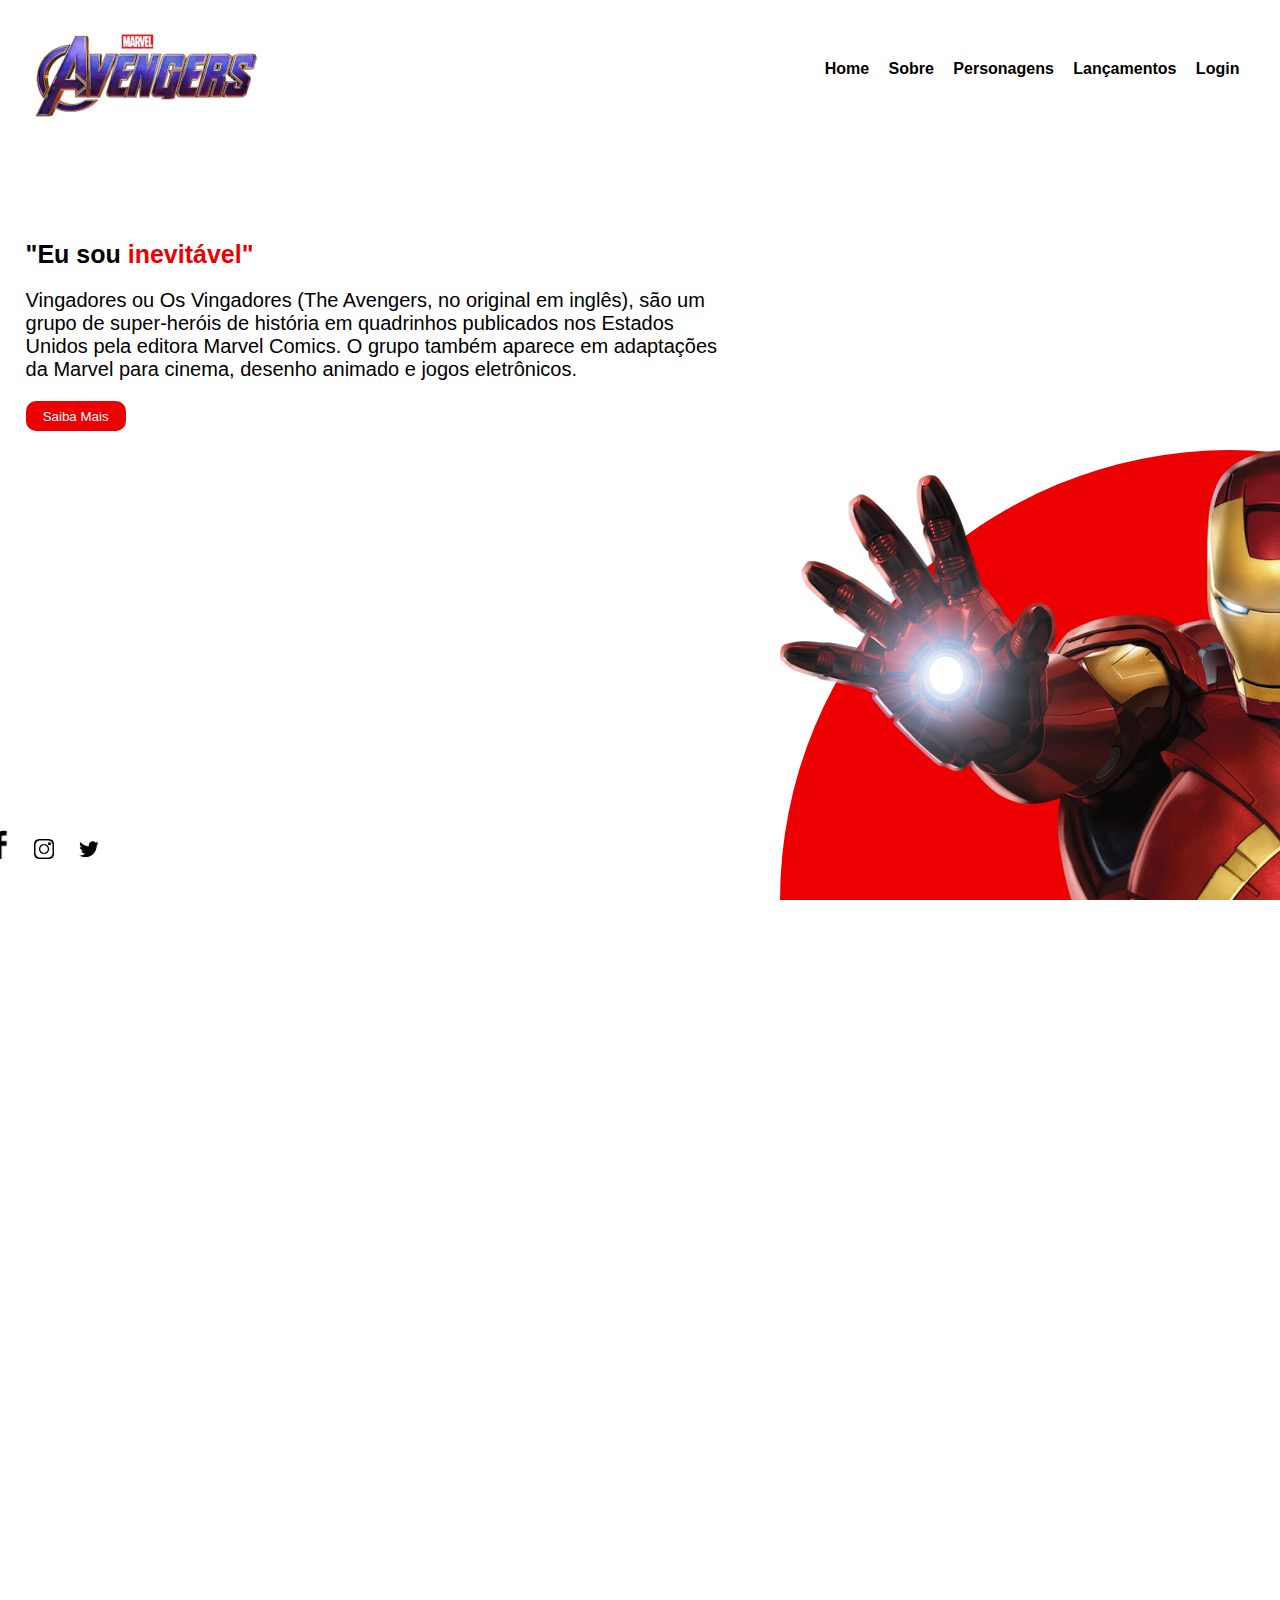
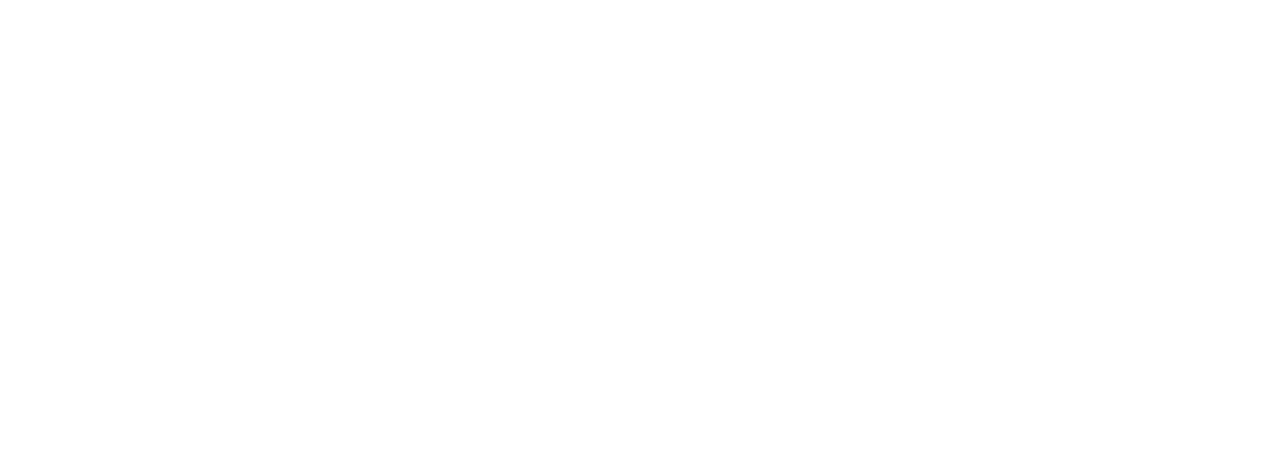
<file: index.html>
<!DOCTYPE html>
<html lang="en">
<head>
    <meta charset="UTF-8">
    <meta http-equiv="X-UA-Compatible" content="IE=edge">
    <meta name="viewport" content="width=device-width, initial-scale=1.0, maximum-scale=1.0">
    <title>Universo Marvel</title>
    <link rel="stylesheet" href="css/style.css">
</head>
<body>
    <header>
        <div class="center">
            <div class="logo"><img src="assets/logo.png" /></div><!--Logo-->
            <div class="menu">
                <a href="index.html">Home</a> 
                <a href="sobre.html">Sobre</a>
                <a href="perso.html">Personagens</a>
                <a href="novidades.html">Lançamentos</a>
                <a href="login.html">Login</a>
            </div><!--menu-->
        </div><!--center-->
    </header>
    <section class="sobre">
        <div class="extras">
            <img src="assets/homemdeferro_home.png" />
            <div class="social-media">
                <a href="https://pt-br.facebook.com/marvelstudios/" target="_blank"><img src="assets/facebook.png" /></a>
                <a href="https://www.instagram.com/marvelstudios/" target="_blank"><img src="assets/instagram.png" /></a>
                <a href="https://twitter.com/marvelstudios" target="_blank"><img src="assets/twitter.png" /></a>
            </div>
        </div><!--extras-->
        <div class="center">
            <div class="texto-sobre">
                <h1>"Eu sou <span style="color: #ec0001;">inevitável"</span></h1>
                <p>Vingadores ou Os Vingadores (The Avengers, no original em inglês), são um grupo de super-heróis de história em quadrinhos publicados nos Estados Unidos pela editora Marvel Comics. O grupo também aparece em adaptações da Marvel para cinema, desenho animado e jogos eletrônicos.</p>
                <a href="sobre.html"><button>Saiba Mais</button></a>
            </div>
        </div>
    </section>
</body>
</html>
</file>
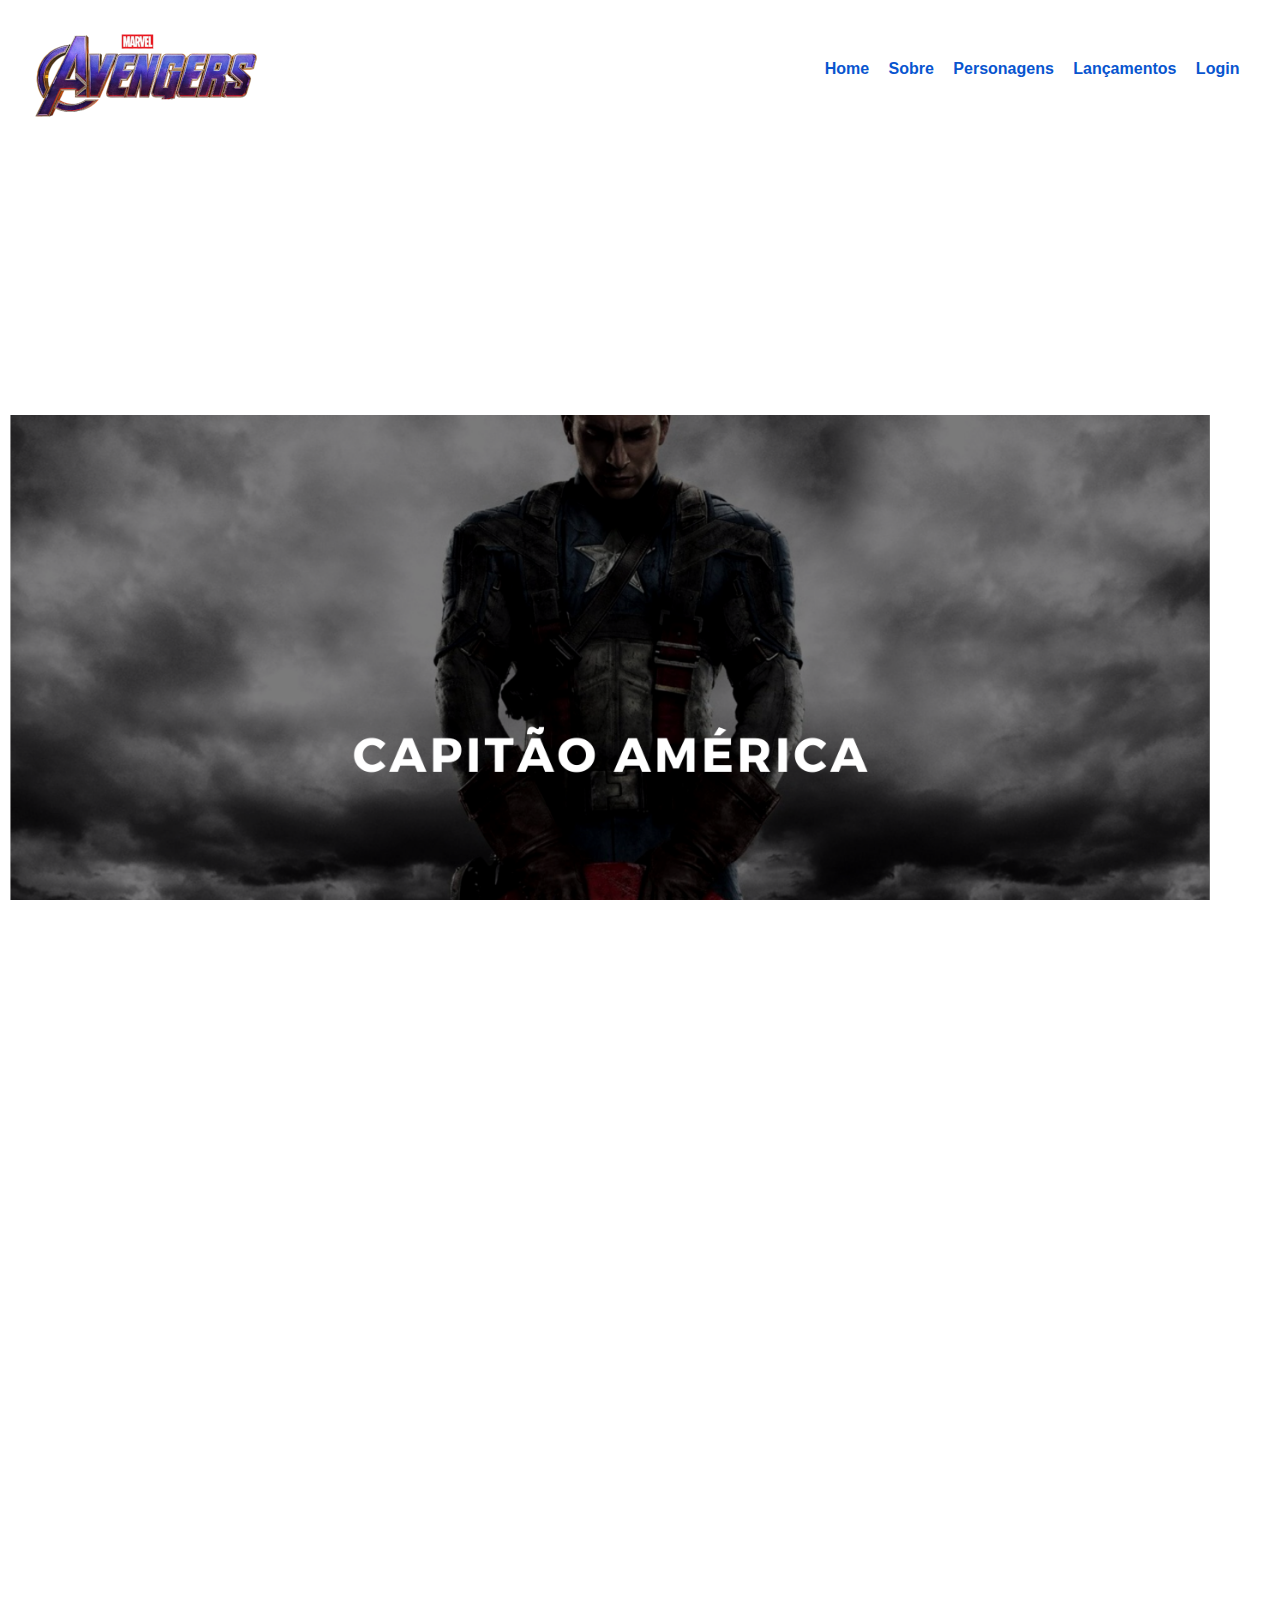
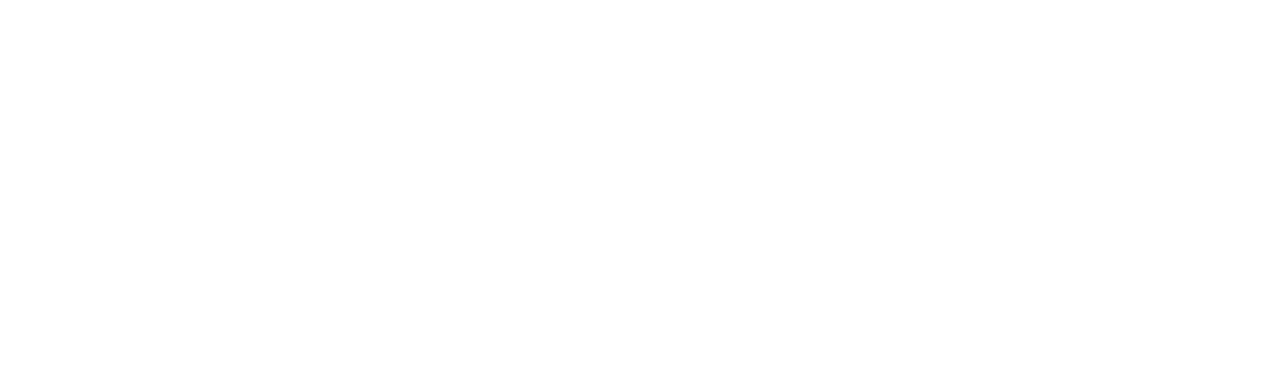
<file: cap.html>
<!DOCTYPE html>
<html lang="en">
<head>
    <meta charset="UTF-8">
    <meta http-equiv="X-UA-Compatible" content="IE=edge">
    <meta name="viewport" content="width=device-width, initial-scale=1.0">
    <title>Capitão América</title>
    <link rel="stylesheet" href="css/cap.css">
</head>
<body>
    <header>
        <div class="center">
            <div class="logo"><img src="assets/logo.png" /></div><!--Logo-->
            <div class="menu">
                <a href="index.html">Home</a> 
                <a href="sobre.html">Sobre</a>
                <a href="perso.html">Personagens</a>
                <a href="novidades.html">Lançamentos</a>   
                <a href="login.html">Login</a>
            </div><!--menu-->
        </div><!--center-->
    </header>
    <section class="sobre">
        <div class="extras">
            <div class="social-media">
                <a href="https://pt-br.facebook.com/marvelstudios/" target="_blank"><img src="assets/facebook.png" /></a>
                <a href="https://www.instagram.com/marvelstudios/" target="_blank"><img src="assets/instagram.png" /></a>
                <a href="https://twitter.com/marvelstudios" target="_blank"><img src="assets/twitter.png" /></a>
            </div>
            <img src="assets/steverogers.png" alt="" id="steverogers">
            <div class="steve">
                <h2>Nome Completo:</h2>
                <p>Steve Rogers</p>
                <br>
                <h2>Nome de Super-Herói:</h2>
                <p>Capitão América</p>
                <br>
                <h2>Origem em HQ:</h2>
                <p>É também um dos diversos super-heróis "recrutados" para combater os nazistas nos quadrinhos americanos nos anos 1940, Steve Rogers foi concebido pelo roteirista Joe Simon e pelo desenhista Jack Kirby. O "Sentinela das nossas costas" - o esboço do epíteto que ficaria depois ligado definitivamente ao personagem, Sentinela da Liberdade - já estreava na capa de Captain America Comics #1 dando um soco em Adolf Hitler. </p>
                <br>
                <h2>Origem nos Cinemas:</h2>
                <p>O Capitão América surgiu durante a Segunda Guerra Mundial, para combater nazistas, mas foi revivido na década de 60 e liderou os Vingadores. O Capitão América é a identidade heroica de Steve Rogers. Além disso, é considerado como o primeiro Vingador. </p>
                <br>
                <h2>Primeira Aparição em HQs:</h2>
                <p>Em 1941, sua primeira aparição do personagem ocorreu na revista em quadrinhos Captain American Comics #1, da Timely Comics. </p>
                <br>
                <h2>Primeira Aparição nos Cinemas:</h2>
                <p>Sua primeira aparição nos cinemas foi em seu próprio filme;"Capitão América: O Primeiro Vingador" em 2011.</p>
                <br>
                <h2>Data de Nascimento:</h2>
                <p>4 de julho de 1918. </p>
                <br>
                <h2>Idade:</h2>
                <p>97 anos. </p>
                <br>
                <h2>Estado Civil:</h2>
                <p>Solteiro.</p>
                <br>
                <h2>Dublador(a):</h2>
                <p>Duda Espinoza. </p>
            </div>
        </div><!--extras-->
    </section>
</body>
</html>
</file>
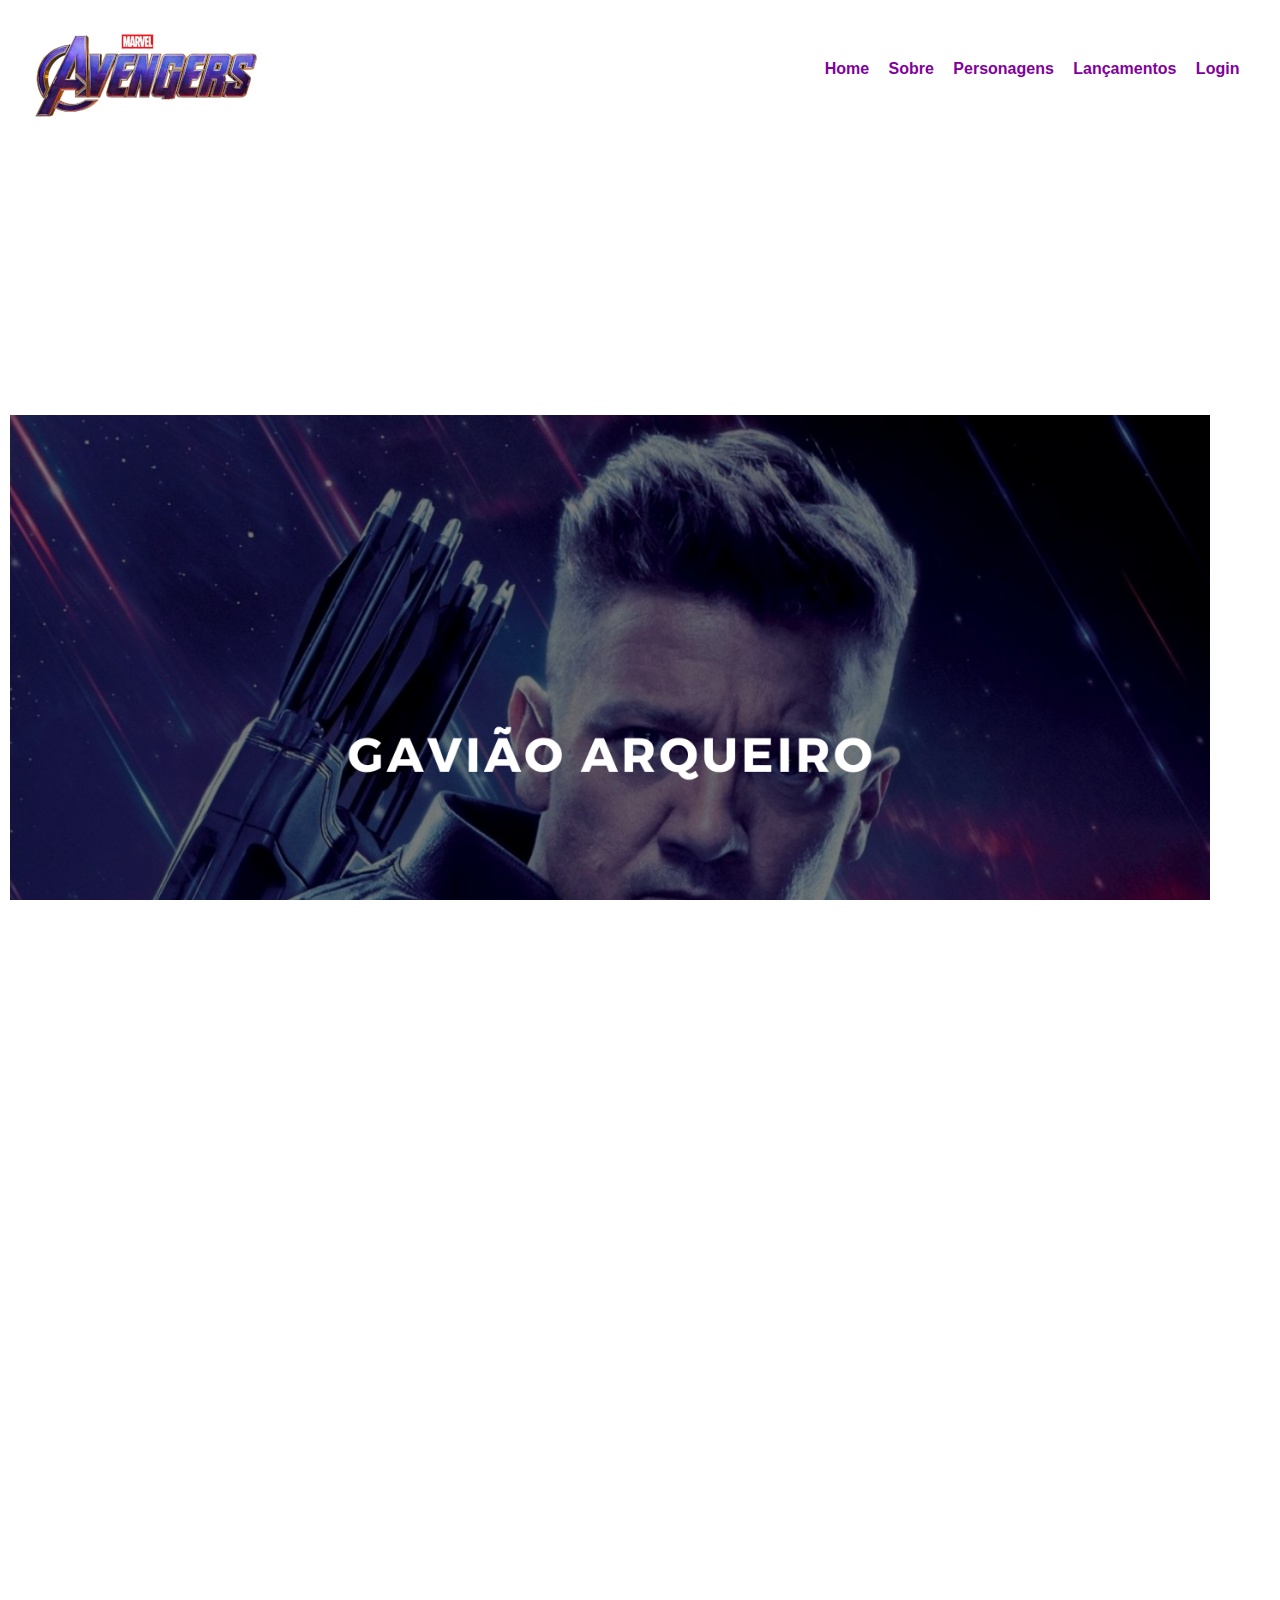
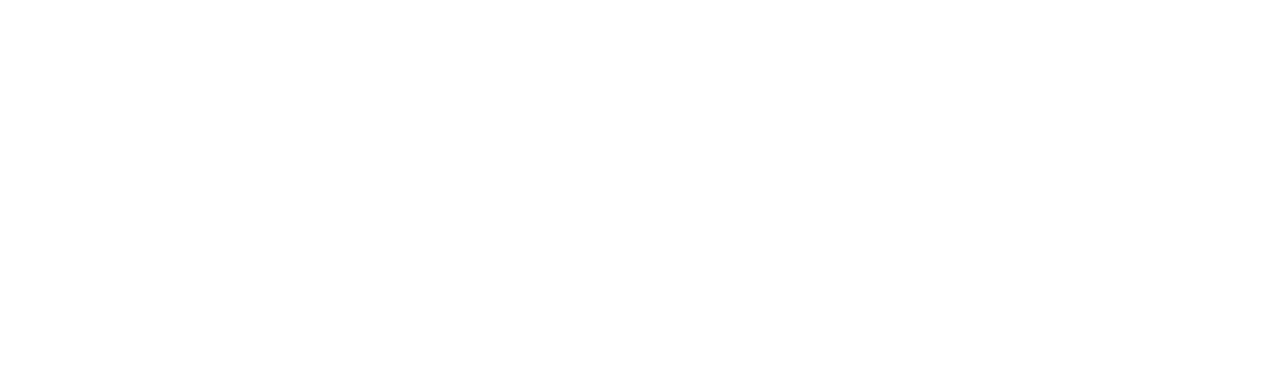
<file: gaviarq.html>
<!DOCTYPE html>
<html lang="en">
<head>
    <meta charset="UTF-8">
    <meta http-equiv="X-UA-Compatible" content="IE=edge">
    <meta name="viewport" content="width=], initial-scale=1.0">
    <title>Gavião Arqueiro</title>
    <link rel="stylesheet" href="css/gaviarq.css">
</head>
<body>
    <header>
        <div class="center">
            <div class="logo"><img src="assets/logo.png" /></div><!--Logo-->
            <div class="menu">
                <a href="index.html">Home</a> 
                <a href="sobre.html">Sobre</a>
                <a href="perso.html">Personagens</a>
                <a href="novidades.html">Lançamentos</a>   
                <a href="login.html">Login</a>
            </div><!--menu-->
        </div><!--center-->
    </header>
    <section class="sobre">
        <div class="extras">
            <div class="social-media">
                <a href="https://pt-br.facebook.com/marvelstudios/" target="_blank"><img src="assets/facebook.png" /></a>
                <a href="https://www.instagram.com/marvelstudios/" target="_blank"><img src="assets/instagram.png" /></a>
                <a href="https://twitter.com/marvelstudios" target="_blank"><img src="assets/twitter.png" /></a>
            </div>
            <img src="assets/clintbarton.png" alt="" id="clintbarton">
            <div class="clint">
                <h2>Nome Completo:</h2>
                <p> Clinton Francis Barton</p>
                <br>
                <h2>Nome de Super-Herói:</h2>
                <p>Gavião Arqueiro</p>
                <br>
                <h2>Origem em HQ:</h2>
                <p>Gavião Arqueiro surgiu como um vilão relutante em Tales of Suspense 57, de 1964, criado por Stan Lee e Don Heck. Aquela revista publicava as aventuras do Homem de Ferro e na edição em questão, a então vilã Viúva Negra manipula o Gavião Arqueiro para colocá-lo contra o “vingador dourado” e roubar planos de Tony Stark. </p>
                <br>
                <h2>Origem nos Cinemas:</h2>
                <p>Não se tem uma origem específica,mas pelo que parece ele era pra ser vilão também. </p>
                <br>
                <h2>Primeira Aparição em HQs:</h2>
                <p>O herói fez sua primeira aparição em Tales of Suspense #57 (Setembro de 1964) antes de se juntar aos Vingadores em Avengers #16 (Maio de 1965).</p>
                <br>
                <h2>Primeira Aparição nos Cinemas:</h2>
                <p>A primeira aparição de Renner como Barton foi uma pequena participação em Thor (2011). Retornando como um dos seis Vingadores principais em Os Vingadores (2012),[1] Vingadores: Era de Ultron (2015), Capitão América: Guerra Civil (2016) e Vingadores: Ultimato (2019).</p>
                <br>
                <h2>Data de Nascimento:</h2>
                <p>8 de março de 1981. </p>
                <br>
                <h2>Idade:</h2>
                <p>41 anos. </p>
                <br>
                <h2>Estado Civil:</h2>
                <p>Casado.</p>
                <br>
                <h2>Dublador(a):</h2>
                <p>Marcelo Garcia. </p>
            </div>
        </div><!--extras-->
    </section>
</body>
</html>
</file>
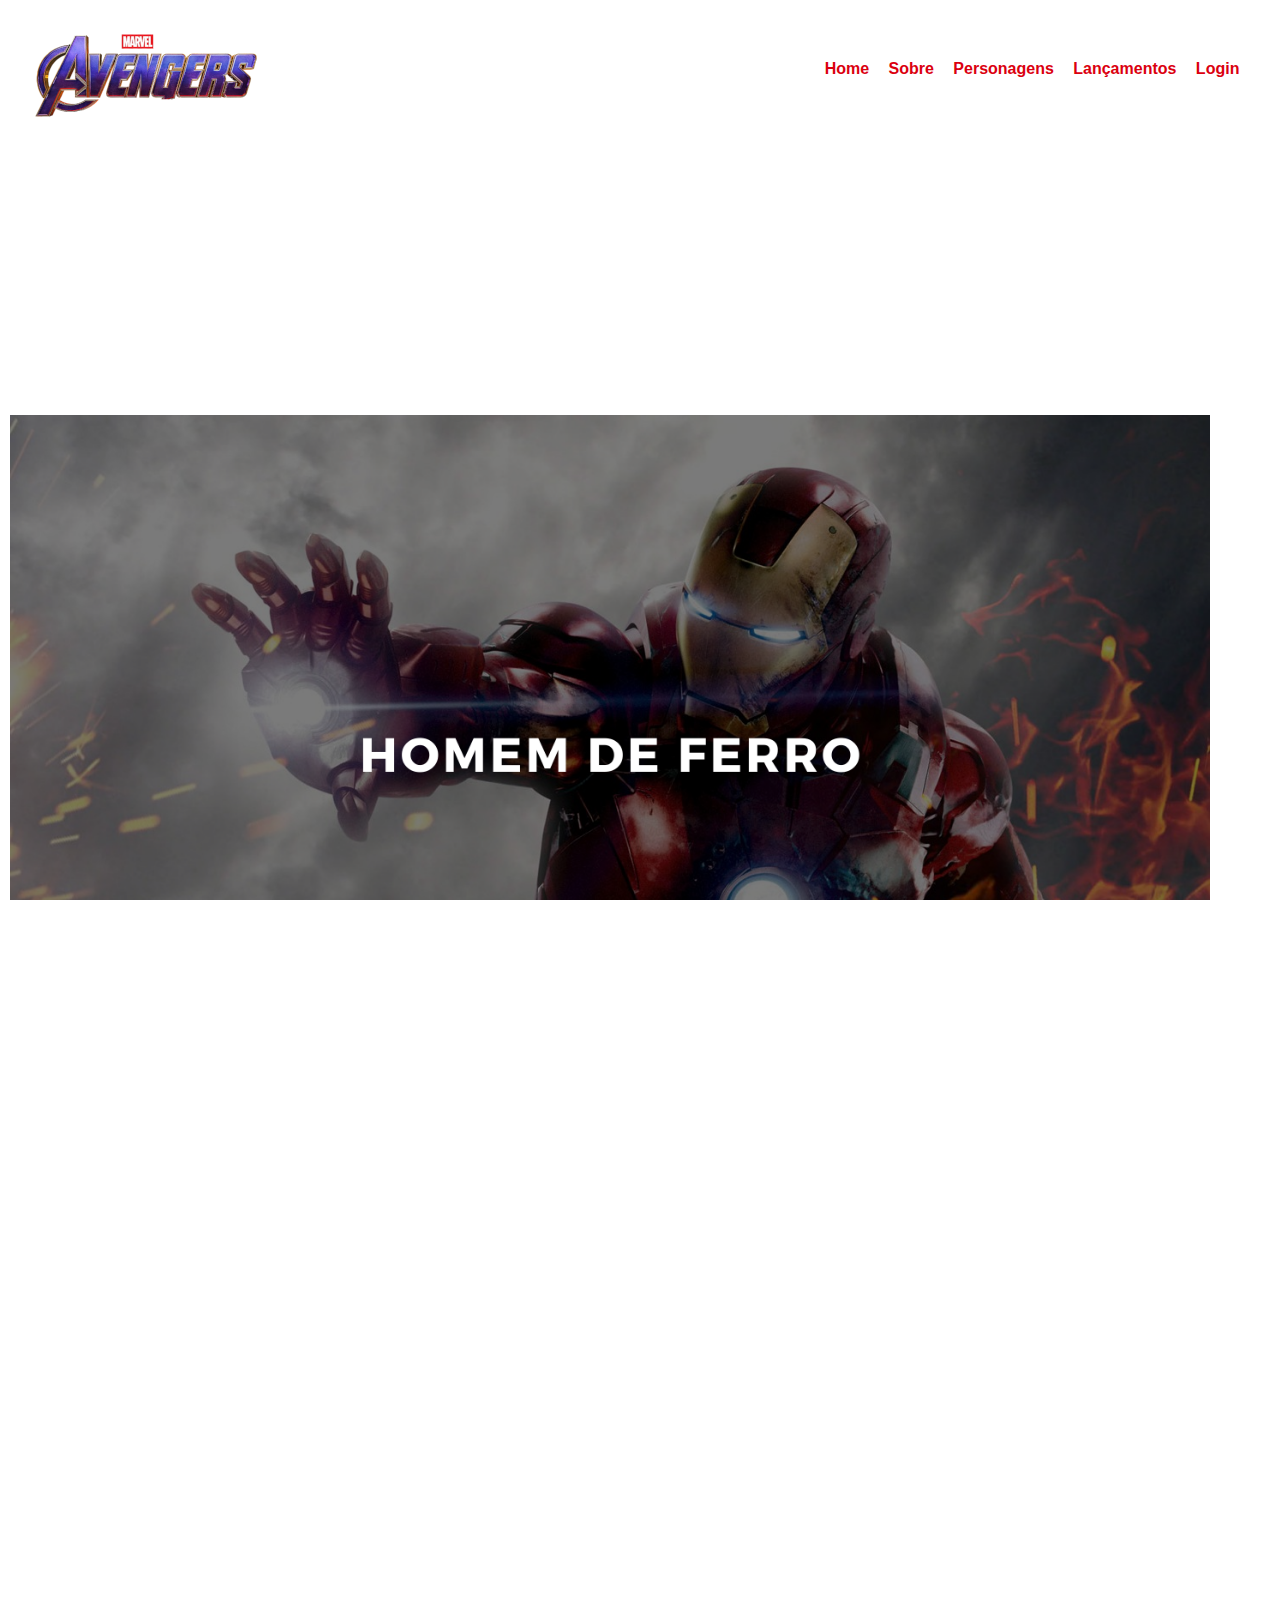
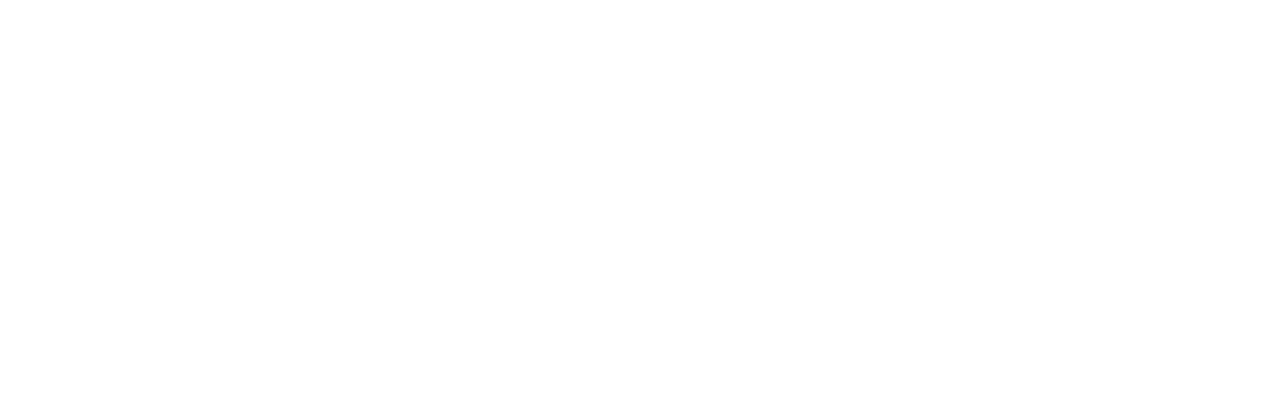
<file: homferr.html>
<!DOCTYPE html>
<html lang="en">
<head>
    <meta charset="UTF-8">
    <meta http-equiv="X-UA-Compatible" content="IE=edge">
    <meta name="viewport" content="width=device-width, initial-scale=1.0">
    <title>Homem de Ferro</title>
    <link rel="stylesheet" href="css/homferr.css">
</head>
<body>
    <header>
        <div class="center">
            <div class="logo"><img src="assets/logo.png" /></div><!--Logo-->
            <div class="menu">
                <a href="index.html">Home</a> 
                <a href="sobre.html">Sobre</a>
                <a href="perso.html">Personagens</a>
                <a href="novidades.html">Lançamentos</a>   
                <a href="login.html">Login</a>
            </div><!--menu-->
        </div><!--center-->
    </header>
    <section class="sobre">
        <div class="extras">
            <div class="social-media">
                <a href="https://pt-br.facebook.com/marvelstudios/" target="_blank"><img src="assets/facebook.png" /></a>
                <a href="https://www.instagram.com/marvelstudios/" target="_blank"><img src="assets/instagram.png" /></a>
                <a href="https://twitter.com/marvelstudios" target="_blank"><img src="assets/twitter.png" /></a>
            </div>
            <img src="assets/tonystark.png" alt="" id="tonystark">
            <div class="tony">
                <h2>Nome Completo:</h2>
                <p>Tony Stark</p>
                <br>
                <h2>Nome de Super-Herói:</h2>
                <p>Homem de Ferro</p>
                <br>
                <h2>Origem em HQ:</h2>
                <p>Foi criado em 1963 pelo escritor Stan Lee, que aceitou o desafio de fazer um personagem ser odiado e depois amado pelo público, criando um dos super-heróis mais marcantes de todos os tempos, sendo um herói completamente fora do comum para a época. Gênio, bilionário, mulherengo e playboy, Tony Stark foi inspirado em um milionário americano da vida real, Howard Hughes. </p>
                <br>
                <h2>Origem nos Cinemas:</h2>
                <p>Iron Man estreou em Sydney em 14 de abril de 2008, e foi lançado nos cinemas em 2 de maio de 2008. O filme foi um sucesso comercial e de crítica, arrecadando mais de 585 milhões de dólares e recebendo aclamação da crítica.Na versão original, durante a guerra do Vietnã, o inventor e empresário Tony Stark foi vítima de uma explosão de granada. Stark sobreviveu à explosão mas estilhaços do explosivo se alojaram próximo ao seu coração, ameaçando sua vida. Ele foi capturado e levado até o líder Wong Chu. </p>
                <br>
                <h2>Primeira Aparição em HQs:</h2>
                <p>Foi em uma revista chamada:"Tales of Suspense" número 39 em março de 1963. </p>
                <br>
                <h2>Primeira Aparição nos Cinemas:</h2>
                <p>Foi em seu próprio filme no dia 30 de abril de 2008.</p>
                <br>
                <h2>Data de Nascimento:</h2>
                <p>29 de maio de 1970. </p>
                <br>
                <h2>Idade:</h2>
                <p>53 anos (morto). </p>
                <br>
                <h2>Estado Civil:</h2>
                <p>Casado até 2019 (ano de sua morte).</p>
                <br>
                <h2>Dublador(a):</h2>
                <p>Marco Ribeiro. </p>
            </div>
        </div><!--extras-->
    </section>
</body>
</html>
</file>
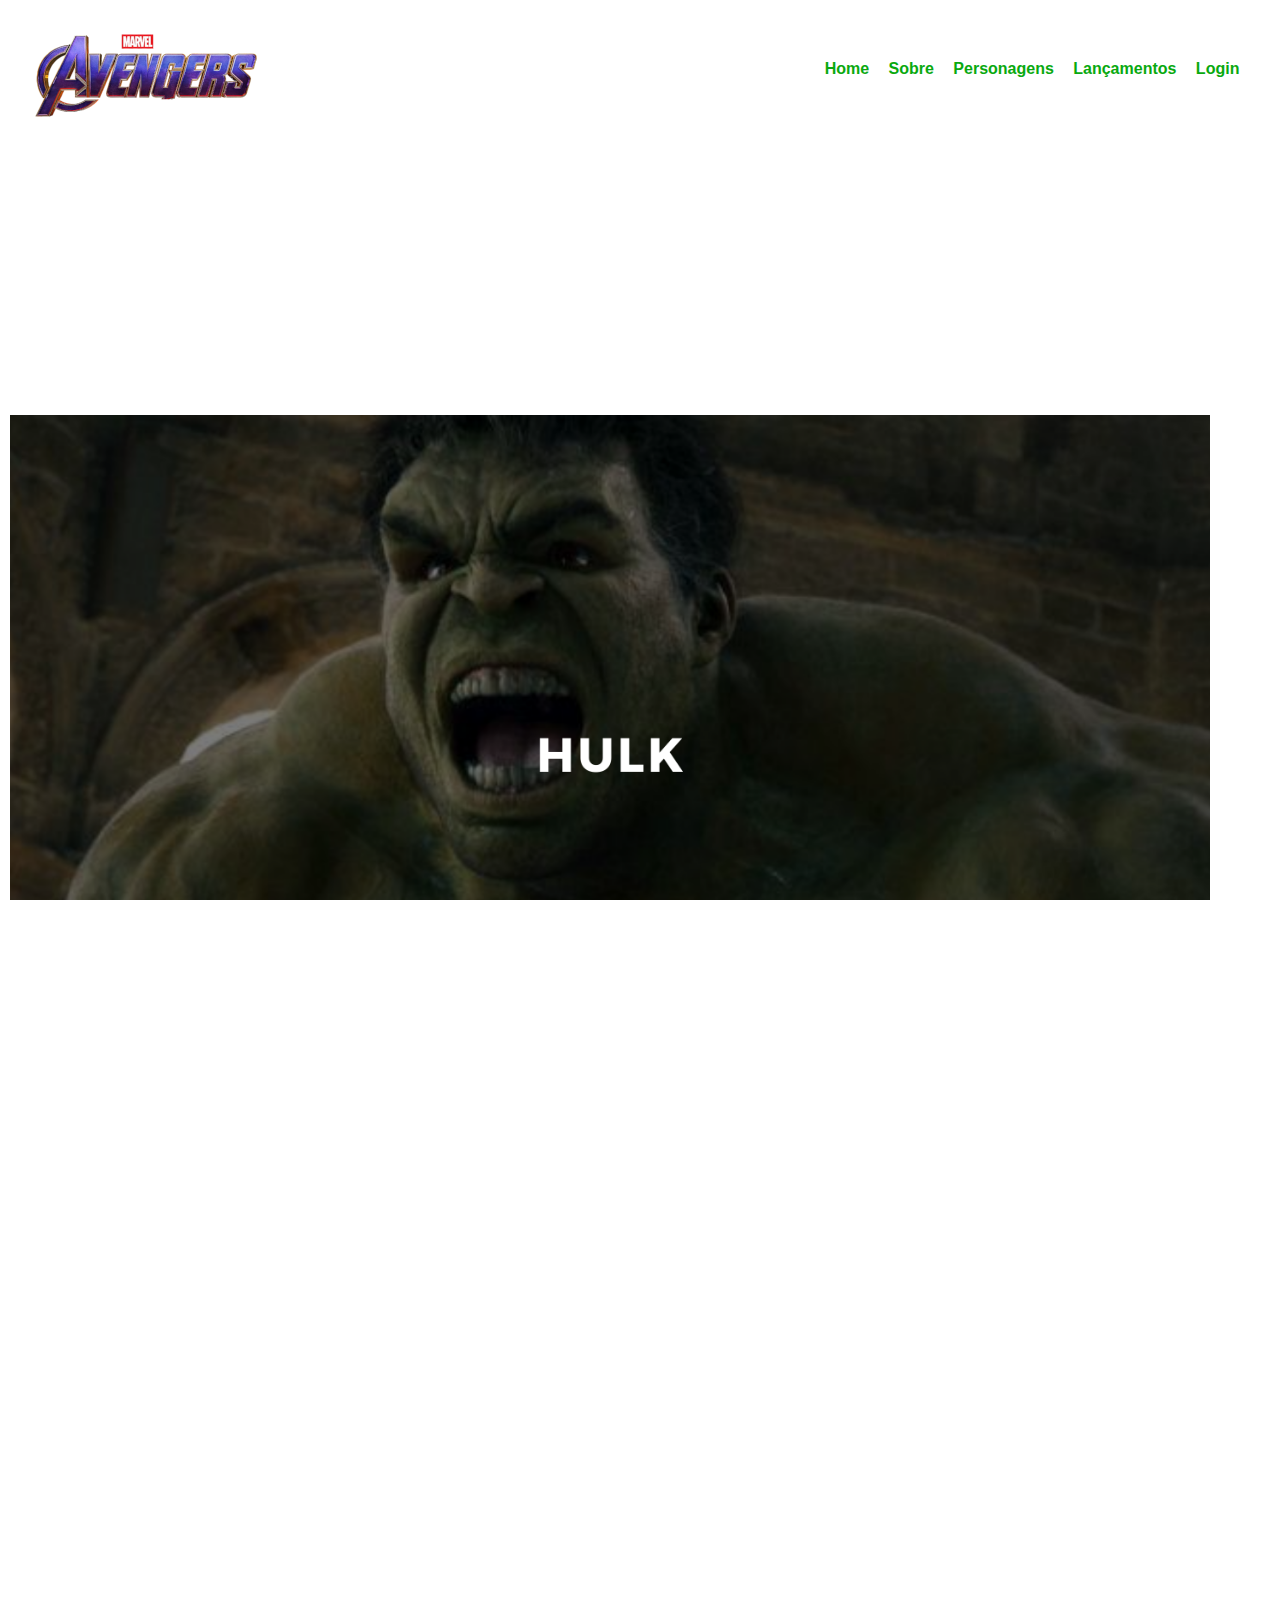
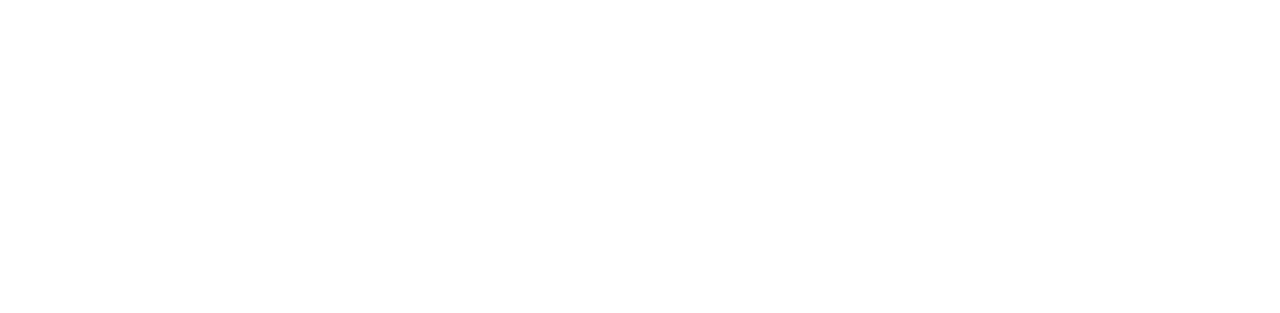
<file: hulk.html>
<!DOCTYPE html>
<html lang="en">
<head>
    <meta charset="UTF-8">
    <meta http-equiv="X-UA-Compatible" content="IE=edge">
    <meta name="viewport" content="width=device-width, initial-scale=1.0">
    <title>Hulk</title>
    <link rel="stylesheet" href="css/hulk.css">
</head>
<body>
    <header>
        <div class="center">
            <div class="logo"><img src="assets/logo.png" /></div><!--Logo-->
            <div class="menu">
                <a href="index.html">Home</a> 
                <a href="sobre.html">Sobre</a>
                <a href="perso.html">Personagens</a>
                <a href="novidades.html">Lançamentos</a>   
                <a href="login.html">Login</a>
            </div><!--menu-->
        </div><!--center-->
    </header>
    <section class="sobre">
        <div class="extras">
            <div class="social-media">
                <a href="https://pt-br.facebook.com/marvelstudios/" target="_blank"><img src="assets/facebook.png" /></a>
                <a href="https://www.instagram.com/marvelstudios/" target="_blank"><img src="assets/instagram.png" /></a>
                <a href="https://twitter.com/marvelstudios" target="_blank"><img src="assets/twitter.png" /></a>
            </div>
            <img src="assets/brucebanner.png" alt="" id="brucebanner">
            <div class="bruce">
                <h2>Nome Completo:</h2>
                <p>Bruce Banner</p>
                <br>
                <h2>Nome de Super-Herói:</h2>
                <p>Hulk</p>
                <br>
                <h2>Origem:</h2>
                <p>Com o nome originalmente de Robert Banner era um cientista que trabalhava para o exército americano no desenvolvimento de uma nova arma, a Bomba Gama, um artefato que faria a bomba atômica parecer um desenho de criança. 
                    Quando o artefato estava para ser testado, Banner percebeu que uma criança havia invadido a área onde iria acontecer o experimento, o cientista pediu para a contagem regressiva ser parada antes que acontecesse a detonação para retirar a criança, seu pedido não foi atendido e apesar que conseguiu salvar a criança, Banner havia sofrido o impacto da explosão, ele não havia morrido, entretanto, havia se transformado em um monstro cinza, que destruiu tudo em seu caminho. Quando o sol raiou o monstro cinza havia desaparecido, voltando a ser o cientista.  </p>
                <br>
                <h2>Primeira Aparição em HQs:</h2>
                <p>Hulk teve sua primeira aparição com na revista The Incredible Hulk(em português O Incrivel Hulk ) n°1 em 1962. </p>
                <br>
                <h2>Primeira Aparição nos Cinemas:</h2>
                <p>Hulk teve sua primeira aparição no filme The Incredible Hulk Returns(em português A Volta do Incrível Hulk) em 1988.</p>
                <br>
                <h2>Data de Nascimento:</h2>
                <p>18 de Dezembro de 1969. </p>
                <br>
                <h2>Idade:</h2>
                <p>60 anos. </p>
                <br>
                <h2>Estado Civil:</h2>
                <p>Viúvo</p>
                <br>
                <h2>Dublador(a):</h2>
                <p>Alexandre Moreno. </p>
            </div>
        </div><!--extras-->
    </section>
</body>
</html>
</file>
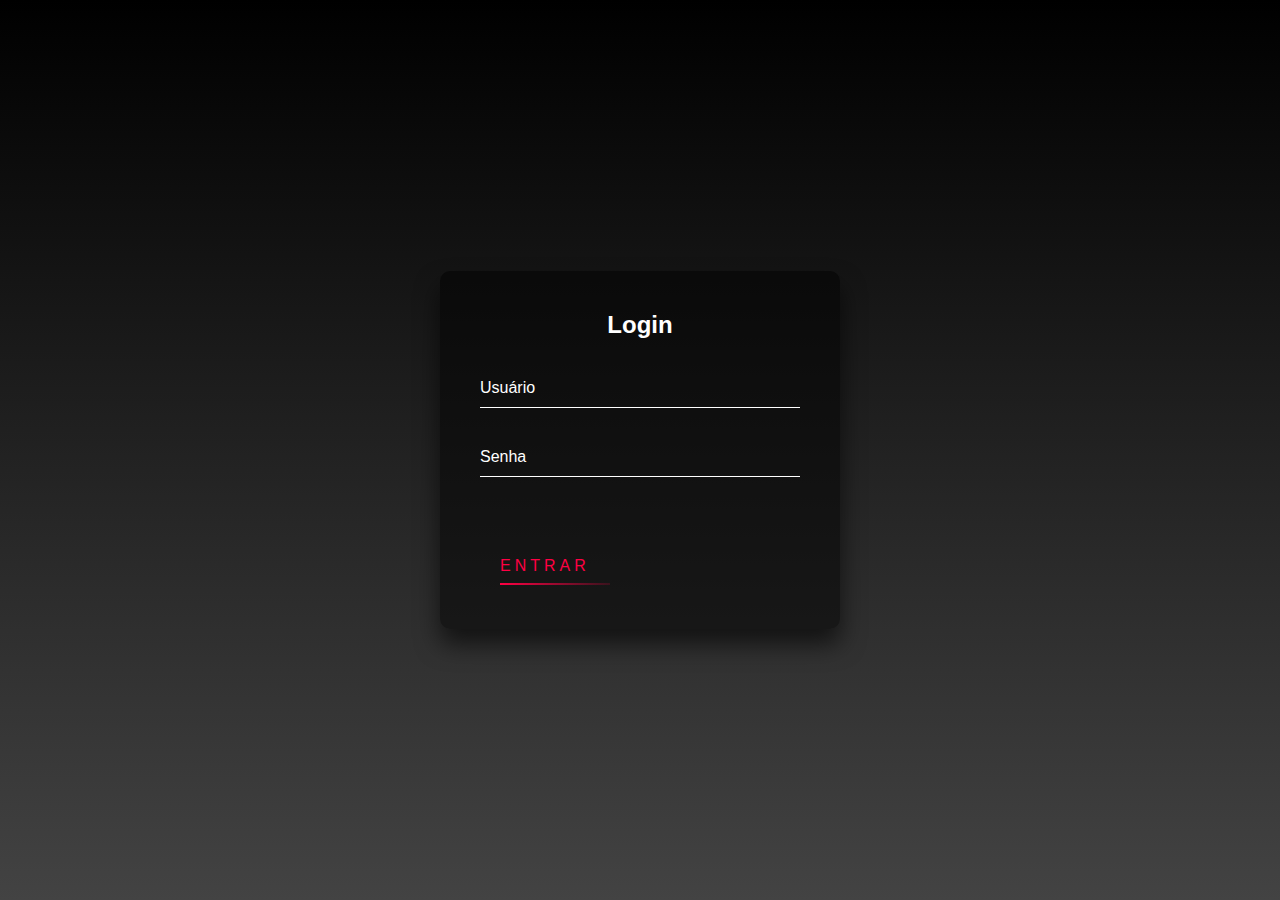
<file: login.html>
<!DOCTYPE html>
<html lang="en">
<head>
    <meta charset="UTF-8">
    <meta http-equiv="X-UA-Compatible" content="IE=edge">
    <meta name="viewport" content="width=div, initial-scale=1.0">
    <title>Tela de Login</title>
    <link rel="stylesheet" href="css/estilo.css">
</head>
<body>
    <div class="login-box">
        <h2>Login</h2>
        <form>
            <div class="user-box">
                <input type="text" name="" required="">
                <label>Usuário</label>
            </div>

            <div class="user-box">
                <input type="password" name="" required="">
                <label>Senha</label>
            </div>

            <a href="#">
                <span></span>
                <span></span>
                <span></span>
                <span></span>
                ENTRAR
            </a>
        </form>
    </div>
</body>
</html>
</file>
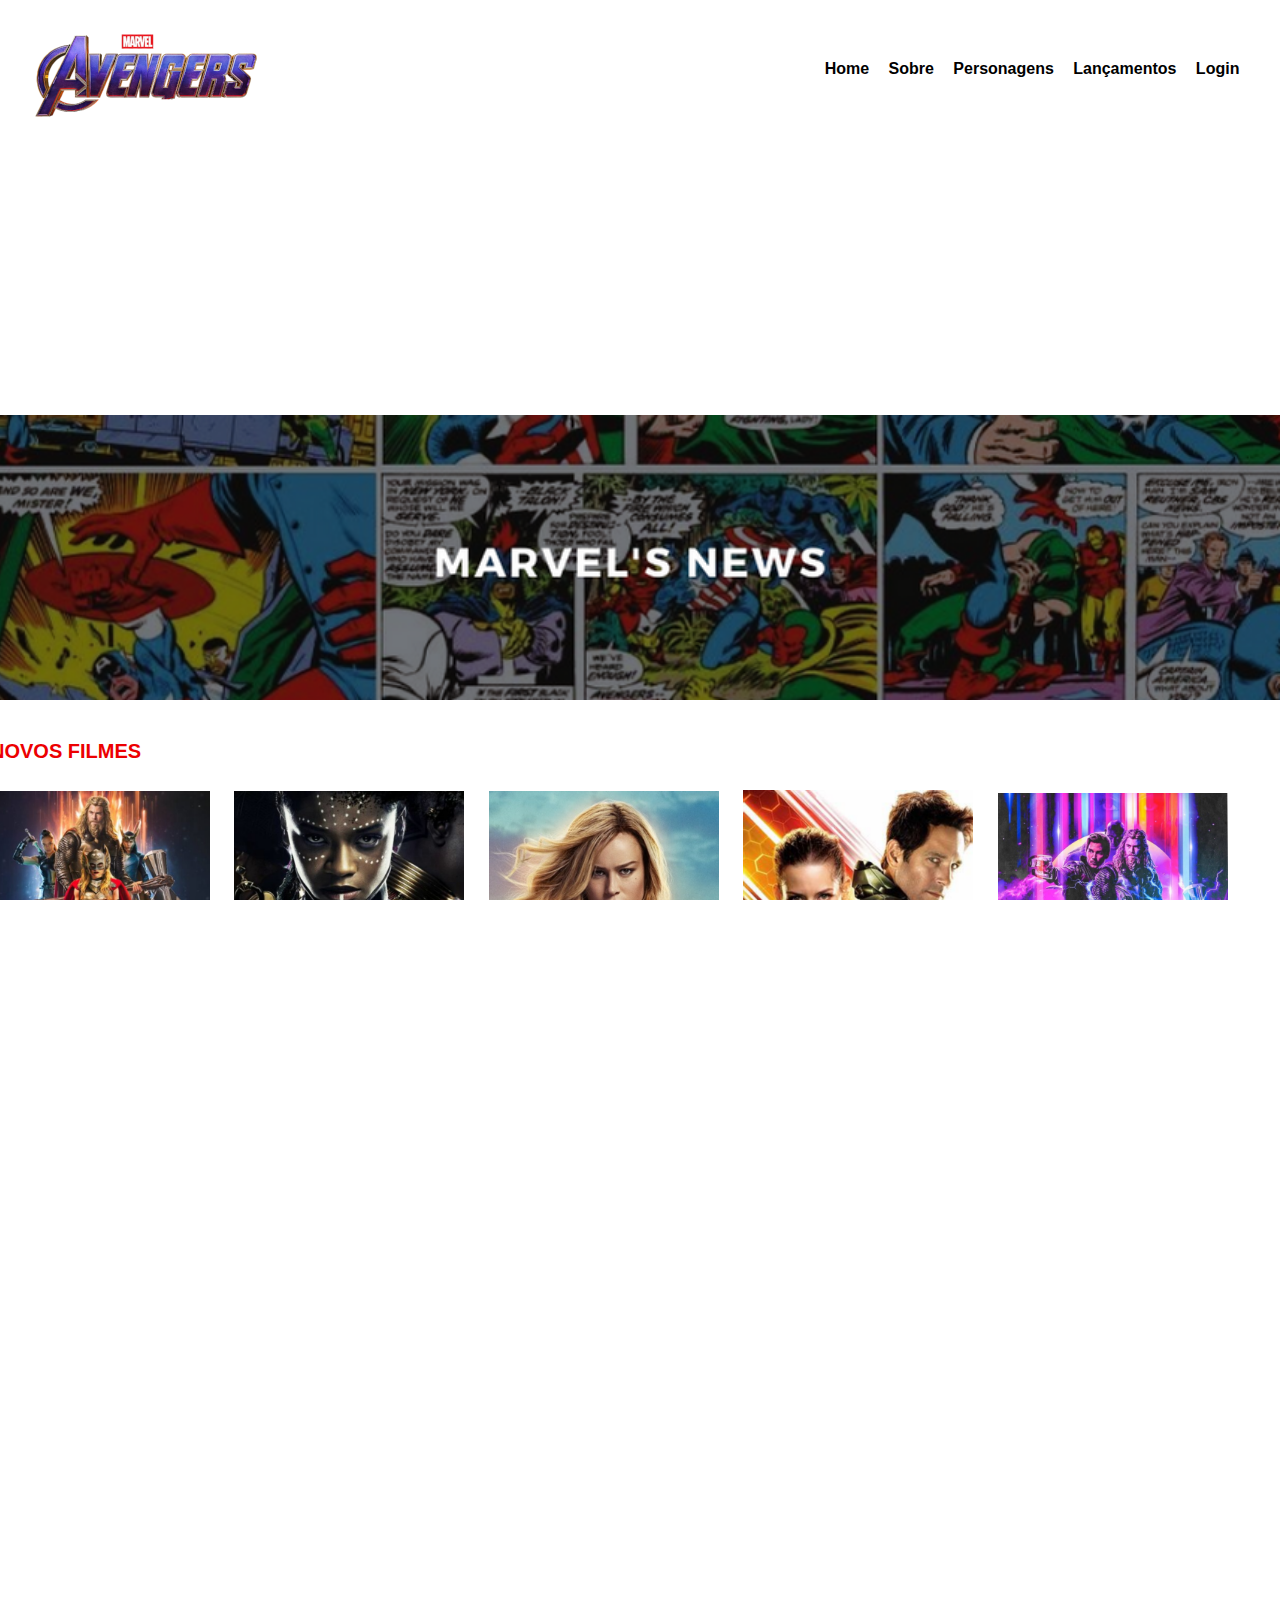
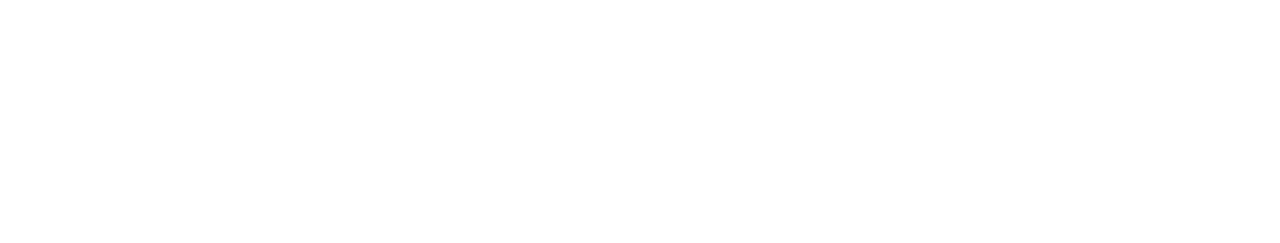
<file: novidades.html>
<!DOCTYPE html>
<html lang="en">
<head>
    <meta charset="UTF-8">
    <meta http-equiv="X-UA-Compatible" content="IE=edge">
    <meta name="viewport" content="width=device-width, initial-scale=1.0">
    <title>Lançamentos</title>
    <link rel="stylesheet" href="css/novid.css">
</head>
<body>
    <header>
        <div class="center">
            <div class="logo"><img src="assets/logo.png" /></div><!--Logo-->
            <div class="menu">
                <a href="index.html">Home</a> 
                <a href="sobre.html">Sobre</a>
                <a href="perso.html">Personagens</a>
                <a href="novidades.html">Lançamentos</a>   
                <a href="login.html">Login</a>
            </div><!--menu-->
        </div><!--center-->
    </header>
    <section class="sobre">
        <div class="extras">
            <div class="social-media">
                <a href="https://pt-br.facebook.com/marvelstudios/" target="_blank"><img src="assets/facebook.png" /></a>
                <a href="https://www.instagram.com/marvelstudios/" target="_blank"><img src="assets/instagram.png" /></a>
                <a href="https://twitter.com/marvelstudios" target="_blank"><img src="assets/twitter.png" /></a>
            </div>
                <img src="assets/marvel_news.png" alt="" id="novidades_pic">
            <div class="novidades">
                <h1>NOVOS FILMES</h1>
            </div>
            <div class="filmes">
                <a href="https://www.omelete.com.br/marvel-cinema/calendario-marvel-studios-2022-2023#126" target="_blank"><img src="assets/film_1.png" alt="" id="fil1"></a>
                <a href="https://www.omelete.com.br/marvel-cinema/calendario-marvel-studios-2022-2023#137" target="_blank"><img src="assets/film_2.png" alt="" id="fil2"></a>
                <a href="https://www.omelete.com.br/marvel-cinema/calendario-marvel-studios-2022-2023#149" target="_blank"><img src="assets/film_3.png" alt="" id="fil3"></a>
                <a href="https://www.omelete.com.br/marvel-cinema/calendario-marvel-studios-2022-2023#160" target="_blank"><img src="assets/film_4.png" alt="" id="fil4"></a>
                <a href="https://www.omelete.com.br/marvel-cinema/calendario-marvel-studios-2022-2023#191" target="_blank"><img src="assets/film_5.png" alt="" id="fil5"></a>
            </div>
            <div class="series_titulo">
                <h1>NOVAS SÉRIES</h1>
            </div>
            <div class="series">
                <a href="https://www.omelete.com.br/marvel-cinema/calendario-marvel-studios-2022-2023#35" target="_blank"><img src="assets/serie_1.png" alt="" id="ser1"></a>
                <a href="https://www.omelete.com.br/marvel-cinema/calendario-marvel-studios-2022-2023#143" target="_blank"><img src="assets/serie_2.png" alt="" id="ser2"></a>
                <a href="https://www.omelete.com.br/marvel-cinema/calendario-marvel-studios-2022-2023#202" target="_blank"><img src="assets/serie_3.png" alt="" id="ser3"></a>
                <a href="https://www.omelete.com.br/marvel-cinema/calendario-marvel-studios-2022-2023#213" target="_blank"><img src="assets/serie_4.png" alt="" id="ser4"></a>
                <a href="https://www.omelete.com.br/marvel-cinema/calendario-marvel-studios-2022-2023#224" target="_blank"><img src="assets/serie_5.png" alt="" id="ser5"></a>
            </div>
        </div>
    </section>
</body>
</html>
</file>
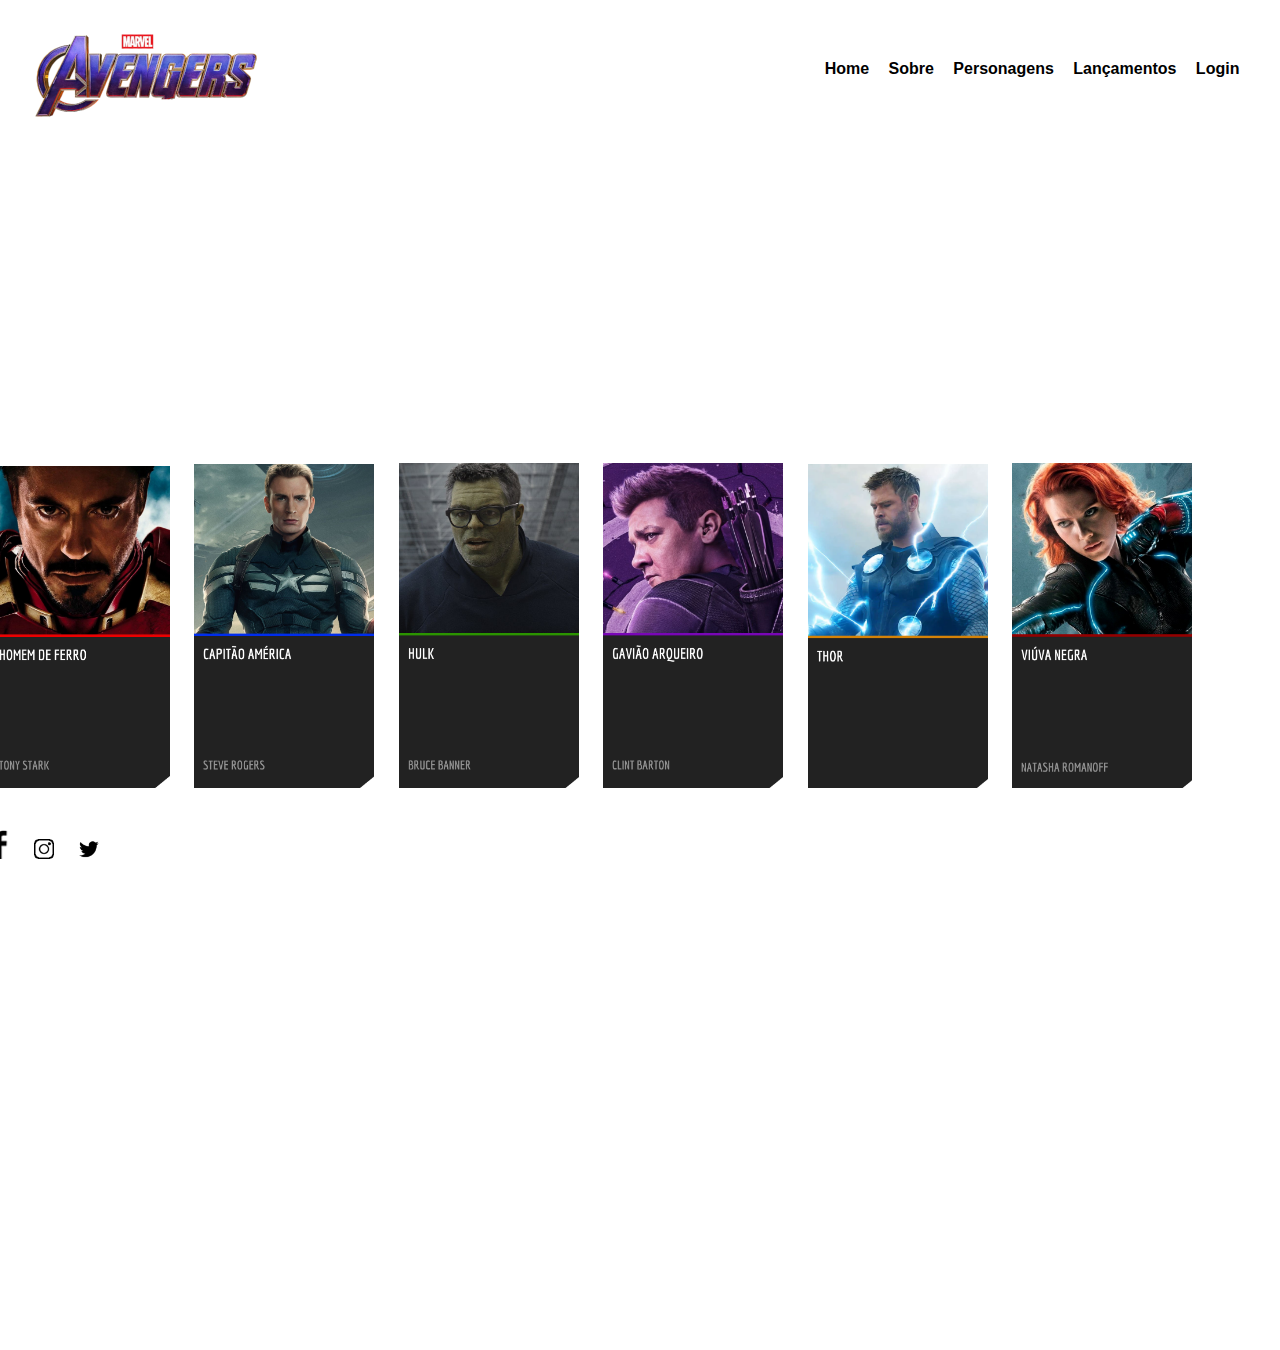
<file: perso.html>
<!DOCTYPE html>
<html lang="en">
<head>
    <meta charset="UTF-8">
    <meta http-equiv="X-UA-Compatible" content="IE=edge">
    <meta name="viewport" content="width=device-width, initial-scale=1.0">
    <title>Personagens</title>
    <link rel="stylesheet" href="css/perso.css">
</head>
<body>
    <header>
        <div class="center">
            <div class="logo"><img src="assets/logo.png" /></div><!--Logo-->
            <div class="menu">
                <a href="index.html">Home</a> 
                <a href="sobre.html">Sobre</a>
                <a href="perso.html">Personagens</a>
                <a href="novidades.html">Lançamentos</a>   
                <a href="login.html">Login</a>
            </div><!--menu-->
        </div><!--center-->
    </header>
    <section class="sobre">
        <div class="extras">
            <div class="social-media">
                <a href="https://pt-br.facebook.com/marvelstudios/" target="_blank"><img src="assets/facebook.png" /></a>
                <a href="https://www.instagram.com/marvelstudios/" target="_blank"><img src="assets/instagram.png" /></a>
                <a href="https://twitter.com/marvelstudios" target="_blank"><img src="assets/twitter.png" /></a>
            </div>
            <div class="personagens">
                <a href="homferr.html"><img src="assets/homemdeferro.png" alt="" id="hdf"></a>
                <a href="cap.html"><img src="assets/capitãoamérica.png" alt="" id="ca"></a>
                <a href="hulk.html"><img src="assets/hulk.png" alt="" id="hk"></a>
                <a href="gaviarq.html"><img src="assets/gaviãoarqueiro.png" alt="" id="ga"></a>
                <a href="thor.html"><img src="assets/thor.png" alt="" id="th"></a>
                <a href="viune.html"><img src="assets/viúvanegra.png" alt="" id="vn"></a>
            </div>
        </div><!--extras-->
    </section>
</body>
</html>
</file>
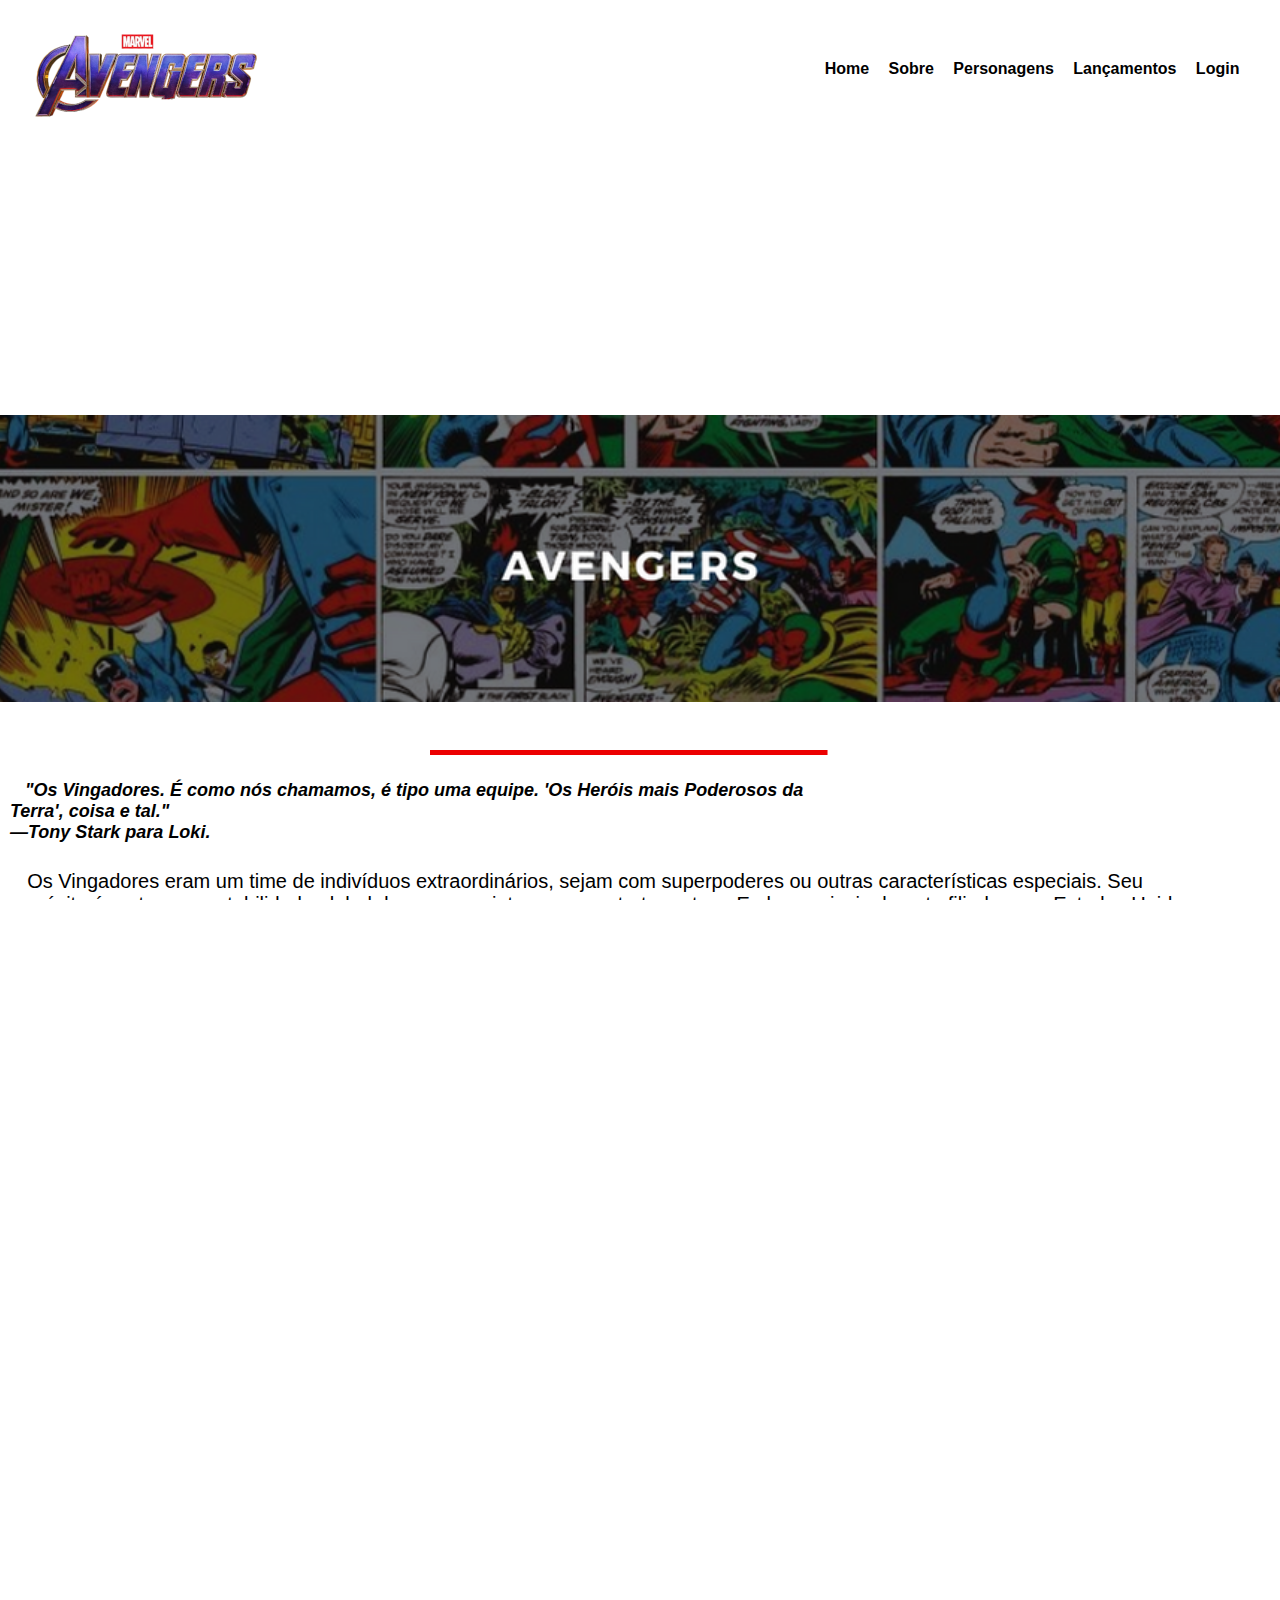
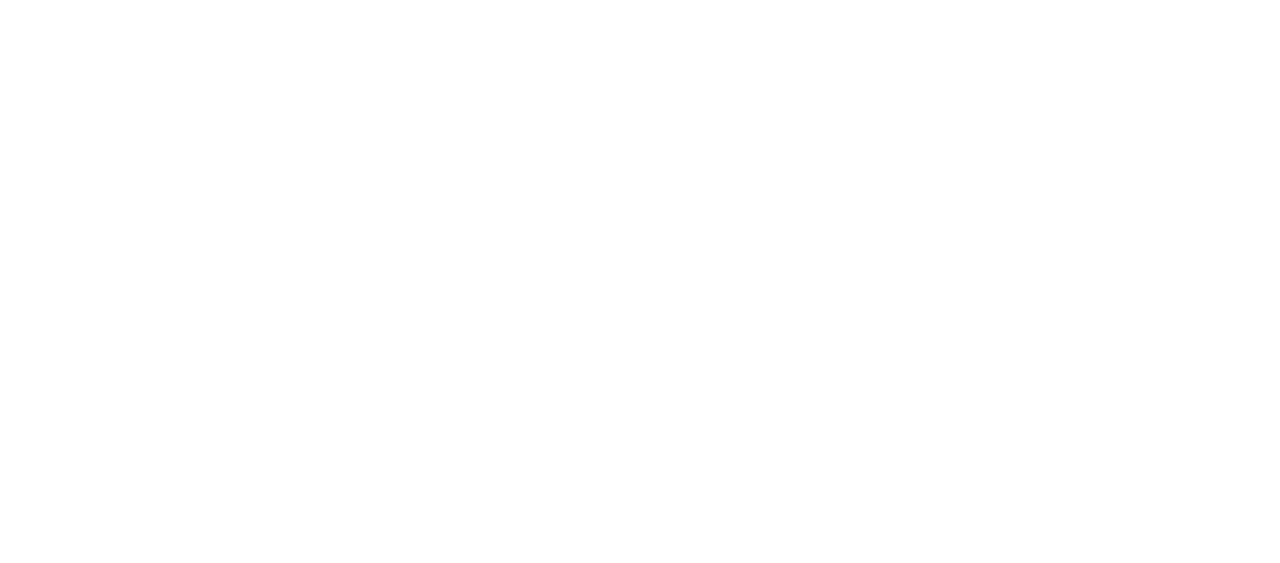
<file: sobre.html>
<!DOCTYPE html>
<html lang="en">
<head>
    <meta charset="UTF-8">
    <meta http-equiv="X-UA-Compatible" content="IE=edge">
    <meta name="viewport" content="width=device-width, initial-scale=1.0">
    <title>Sobre</title>
    <link rel="stylesheet" href="css/sobre.css">
</head>
<body>
    <header>
        <div class="center">
            <div class="logo"><img src="assets/logo.png" /></div><!--Logo-->
            <div class="menu">
                <a href="index.html">Home</a> 
                <a href="sobre.html">Sobre</a>
                <a href="perso.html">Personagens</a>
                <a href="novidades.html">Lançamentos</a>   
                <a href="login.html">Login</a>
            </div><!--menu-->
        </div><!--center-->
    </header>
    <section class="sobre">
        <div class="extras">
            <div class="social-media">
                <a href="https://pt-br.facebook.com/marvelstudios/" target="_blank"><img src="assets/facebook.png" /></a>
                <a href="https://www.instagram.com/marvelstudios/" target="_blank"><img src="assets/instagram.png" /></a>
                <a href="https://twitter.com/marvelstudios" target="_blank"><img src="assets/twitter.png" /></a>
            </div>
            <img src="assets/avengers.png" alt="" id="avengers_pic">
            <img src="assets/linha.png" alt="" id="linha">
            <div class="avengers">
                <h5>&nbsp;&nbsp; "Os Vingadores. É como nós chamamos, é tipo uma equipe. 'Os Heróis mais Poderosos da Terra', coisa e tal." <br>
                    ―Tony Stark para Loki. <br> </h5>
                    <p>&nbsp; &nbsp; Os Vingadores eram um time de indivíduos extraordinários, sejam com superpoderes ou outras características especiais. Seu propósito é proteger a estabilidade global de ameaças internas ou extraterrestres. Embora principalmente filiados aos Estados Unidos da América, eles trabalham com os interesses pacíficos de todo o mundo em vez de um específico país ou organização. Os Vingadores foram formados pela primeira vez pela SHIELD quando Loki invadiu a Terra com seu exército Chitauri para conquistar o planeta. A equipe o derrotou e seguiram caminhos diferentes. <br>
                    <br>
                    &nbsp; &nbsp; Depois que a SHIELD se tornou uma agência extinta, as Indústrias Stark remodelaram a Torre Stark como a Torre dos Vingadores e a equipe se uniu na batalha contra a HIDRA. Após terem terminado a guerra, Tony Stark criou Ultron esperando que a IA poderia ser capaz de defender o mundo contra quaisquer ameaças possíveis. O plano saiu pela culatra e Ultron começou uma guerra contra a humanidade, terminando na derrota de Ultron. Quando Ultron foi derrotado, a equipe ganhou novos integrantes e se mudaram para a Nova Instalação dos Vingadores. <br>
                    <br>
                    &nbsp; &nbsp; Sob a liderança do Capitão América, a equipe concluiu com sucesso várias operações até que a quantidade de danos colaterais causados durante seus conflitos fez com que as Nações Unidas aprovassem o Acordo de Sokovia em uma tentativa de regular suas ações. As diferenças de opinião criaram uma divisão dentro da organização que dividiu os Vingadores em duas facções, lideradas pelo Homem de Ferro e pelo Capitão América. Depois que o Capitão América prendeu Helmut Zemo, o instigador de sua luta, a equipe foi dividida; Homem de Ferro, Visão e Máquina de Combate permaneceram como membros oficiais, enquanto um pequeno grupo formado pelo Capitão América, Viúva Negra e Falcão continuaram operando na surdina. Stark tentara aumentar o número de membros dos Vingadores ao convidar Homem-Aranha a se unir a eles, mas o jovem herói recusou oferta para continuar próximas as pessoas que jurou proteger. <br>
                    <br>
                    &nbsp; &nbsp; Dois anos após o Acordo ser ratificado, Thanos, o lorde da guerra de Titã e o instigador por trás da Invasão Chitauri de Loki, lançou um segundo ataque contra o universo em sua cruzada para reunir as Joias do Infinito. Os Vingadores foram divididos em diferentes grupos enquanto lutavam contra Thanos antes dele atingir seu objetivo, juntando as forças dos Mestres das Artes Místicas, os Wakandanos e os Guardiões da Galáxia no processo, com Homem de Ferro e Homem-Aranha indo pra Titã ao lado do Doutor Estranho e depois encontrando-se e aliando-se ao Senhor das Estrelas, Nebula, Mantis e Drax para tentar parar Thanos enquanto Capitão América, Hulk, Viúva Negra, Máquina de Combate, Falcão, Thor, Groot, Rocket e Feiticeira Escarlate defendiam o Visão da Ordem Negra em Wakanda. Enquanto a equipe em Wakanda foi bem-sucedida em matar os servos de Thanos, a equipe que lutava em Titã foi derrotada. Thanos chegou e prevaleceu contra os heróis em Wakanda com facilidade antes de matar o Visão, a fim de pegar a Joia da Mente, completando assim a Manopla do Infinito. Mesmo depois de Thor feri-lo gravemente, Thanos ainda conseguiu erradicar metade da população do Universo, triunfando sobre os Heróis mais Poderosos da Terra. Muitos Vingadores estavam entre as vítimas, incluindo Falcão, Feiticeira Escarlate e Homem-Aranha; com apenas Homem de Ferro, Capitão América, Thor, Hulk, Viúva Negra e Máquina de Combate sobrevivendo á guerra. <br>
                    <br>
                    &nbsp; &nbsp; Na sequência da Dizimação, os membros remanescentes dos Vingadores se uniram a Rocket Raccoon, Capitã Marvel e Okoye enquanto tentavam manter a ordem na Terra e no universo. <br>
                    <br>
                    &nbsp; &nbsp; Cinco anos depois que a Vespa e sua família, que deveriam supostamente tirar o Homem-Formiga do Reino Quântico, foram dizimadas, o Homem-Formiga finalmente escapa do Reino Quântico, e o Gavião Arqueiro retornou a equipe na esperança de trazer sua família de volta. Os Vingadores utilizaram as propriedades do Reino Quântico, seguindo o conselho do Homem-Formiga, e criaram uma máquina do tempo que lhes permitia coletar as Joias do Infinito anos antes de Thanos. Voltando ao presente, Hulk colocou a nova Manopla do Infinito e conseguiu ressuscitar aqueles que se foram na dizimação. Seguindo a derrota de Thanos e as subsequentes mortes do Homem de Ferro e Viúva Negra, assim como a decisão do Capitão América de permanecer no passado, o retorno do Gavião Arqueiro a sua família e a decisão de Thor de se juntar aos Guardiões da Galáxia, os Vingadores oficialmente se separaram. <br>
                </p>
            </div>
            <img src="assets/linha.png" alt="" id="linha2">
        </div><!--extras-->
    </section>
</body>
</html>
</file>
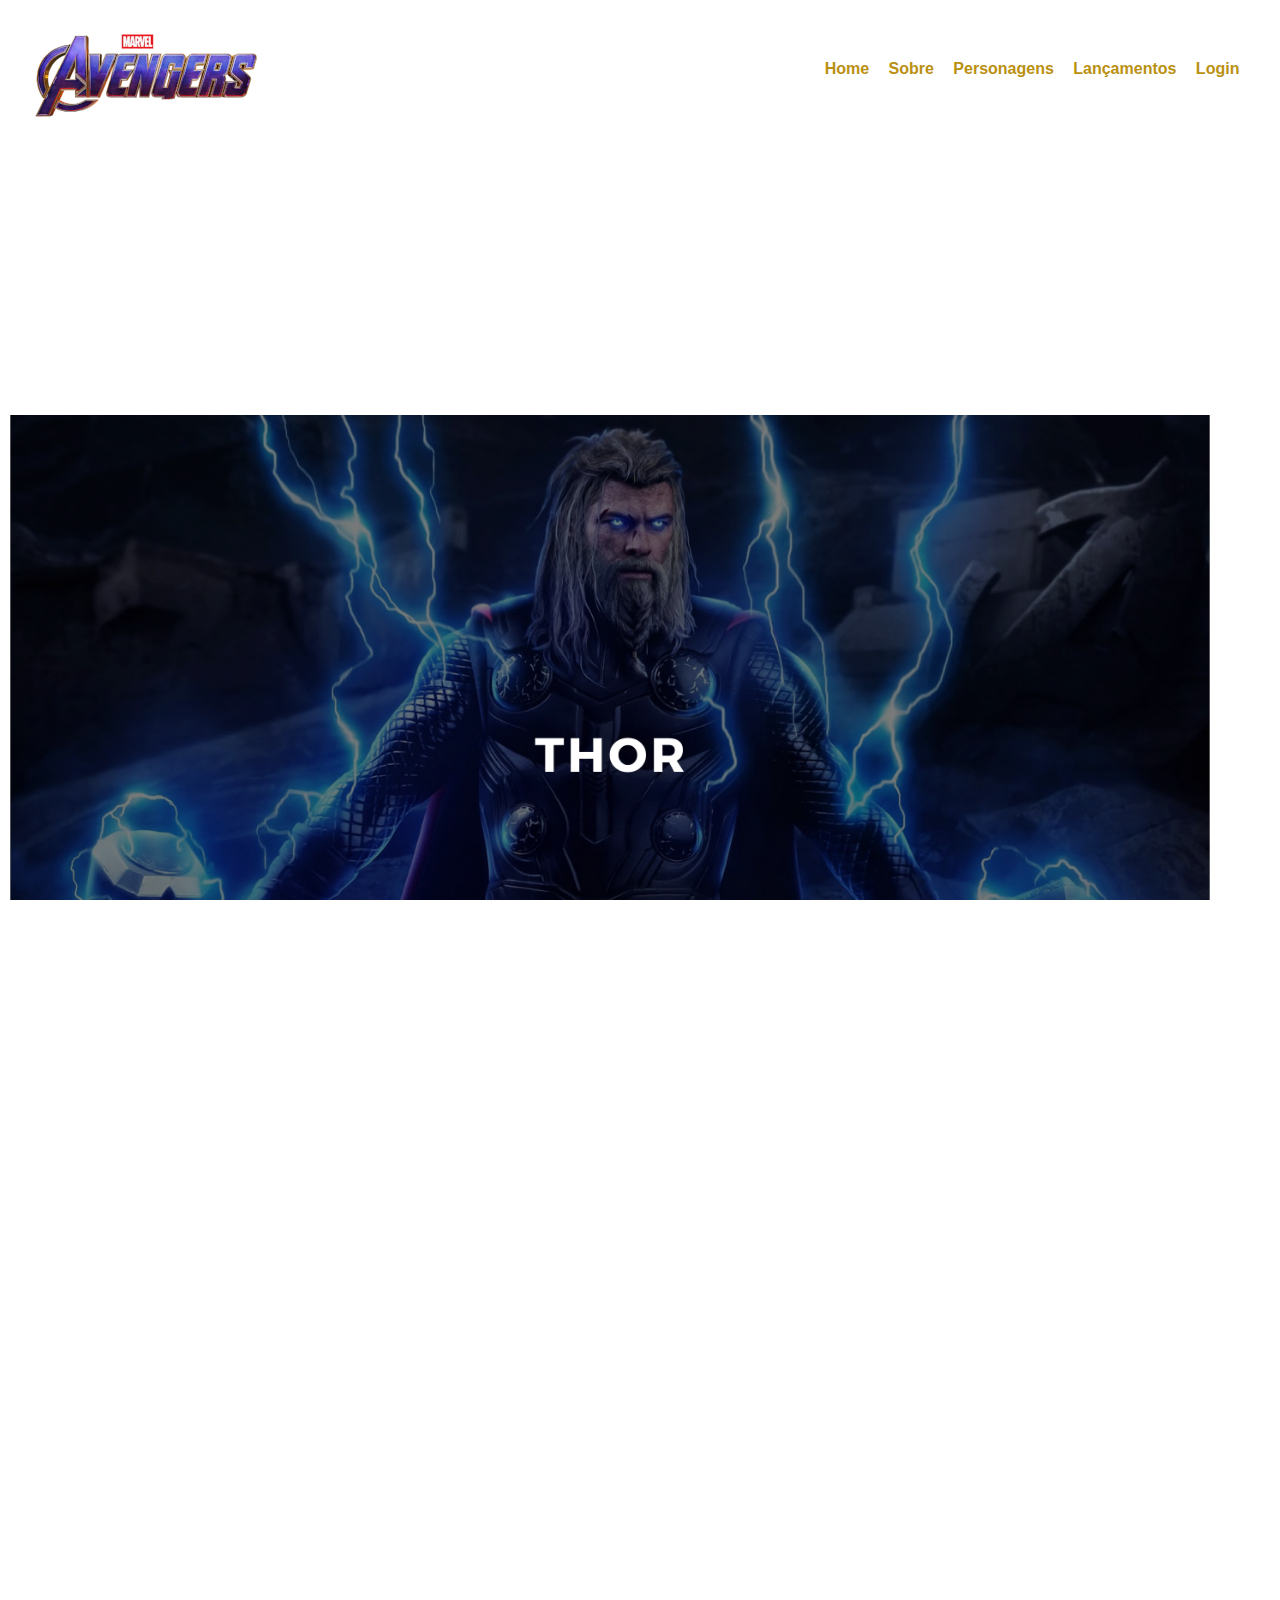
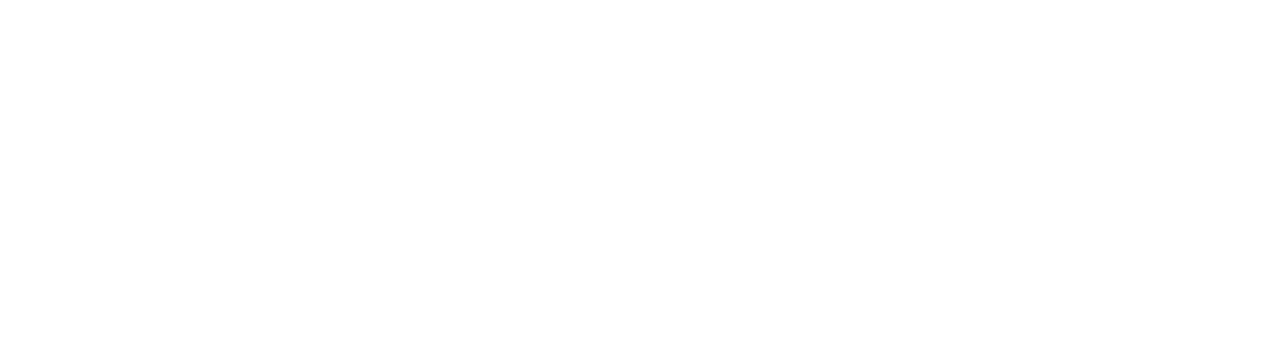
<file: thor.html>
<!DOCTYPE html>
<html lang="en">
<head>
    <meta charset="UTF-8">
    <meta http-equiv="X-UA-Compatible" content="IE=edge">
    <meta name="viewport" content="width=device-width, initial-scale=1.0">
    <title>Thor</title>
    <link rel="stylesheet" href="css/thor.css">
</head>
<body>
    <header>
        <div class="center">
            <div class="logo"><img src="assets/logo.png" /></div><!--Logo-->
            <div class="menu">
                <a href="index.html">Home</a> 
                <a href="sobre.html">Sobre</a>
                <a href="perso.html">Personagens</a>
                <a href="novidades.html">Lançamentos</a>   
                <a href="login.html">Login</a>
            </div><!--menu-->
        </div><!--center-->
    </header>
    <section class="sobre">
        <div class="extras">
            <div class="social-media">
                <a href="https://pt-br.facebook.com/marvelstudios/" target="_blank"><img src="assets/facebook.png" /></a>
                <a href="https://www.instagram.com/marvelstudios/" target="_blank"><img src="assets/instagram.png" /></a>
                <a href="https://twitter.com/marvelstudios" target="_blank"><img src="assets/twitter.png" /></a>
            </div>
            <img src="assets/thorodison.png" alt="" id="thorodison">
            <div class="thor">
                <h2>Nome Completo:</h2>
                <p>Thor Odison</p>
                <br>
                <h2>Nome de Super-Herói:</h2>
                <p>Thor</p>
                <br>
                <h2>Origem em HQ:</h2>
                <p>Dr. Donald Blake, um médico norte-americano que estava visitando a Noruega, encontra um cajado que, após ser batido no chão se transforma no famoso Mjolnir que o transforma no poderoso Thor. Após uma invasão espacial, descobre que sempre foi o Thor. O poderoso Odin tirou seus poderes e suas memória porque duvidava da humildade de seu filho e o enviou para viver no planeta terra como um humano magro e aleijado. </p>
                <br>
                <h2>Origem nos Cinemas:</h2>
                <p>No filme Thor apenas foi banido para o planeta Terra, onde vai ter que provar que é digno do martelo, passando por lições para aprender a ser mais humilde. </p>
                <br>
                <h2>Primeira Aparição em HQs:</h2>
                <p> Thor teve sua primeira aparição na revista  Journey into Mystery 83(em português Jornada para o mistério 83)  em 1952. </p>
                <br>
                <h2>Primeira Aparição nos Cinemas:</h2>
                <p>Thor teve sua primeira aparição no filme Thor em 2011.</p>
                <br>
                <h2>Data de Nascimento:</h2>
                <p>964 a.C.- 965 a.C.. </p>
                <br>
                <h2>Idade:</h2>
                <p>1.505 anos. </p>
                <br>
                <h2>Estado Civil:</h2>
                <p>Casado.</p>
                <br>
                <h2>Dublador(a):</h2>
                <p>Mauro Horta. </p>
            </div>
        </div><!--extras-->
    </section>
</body>
</html>
</file>
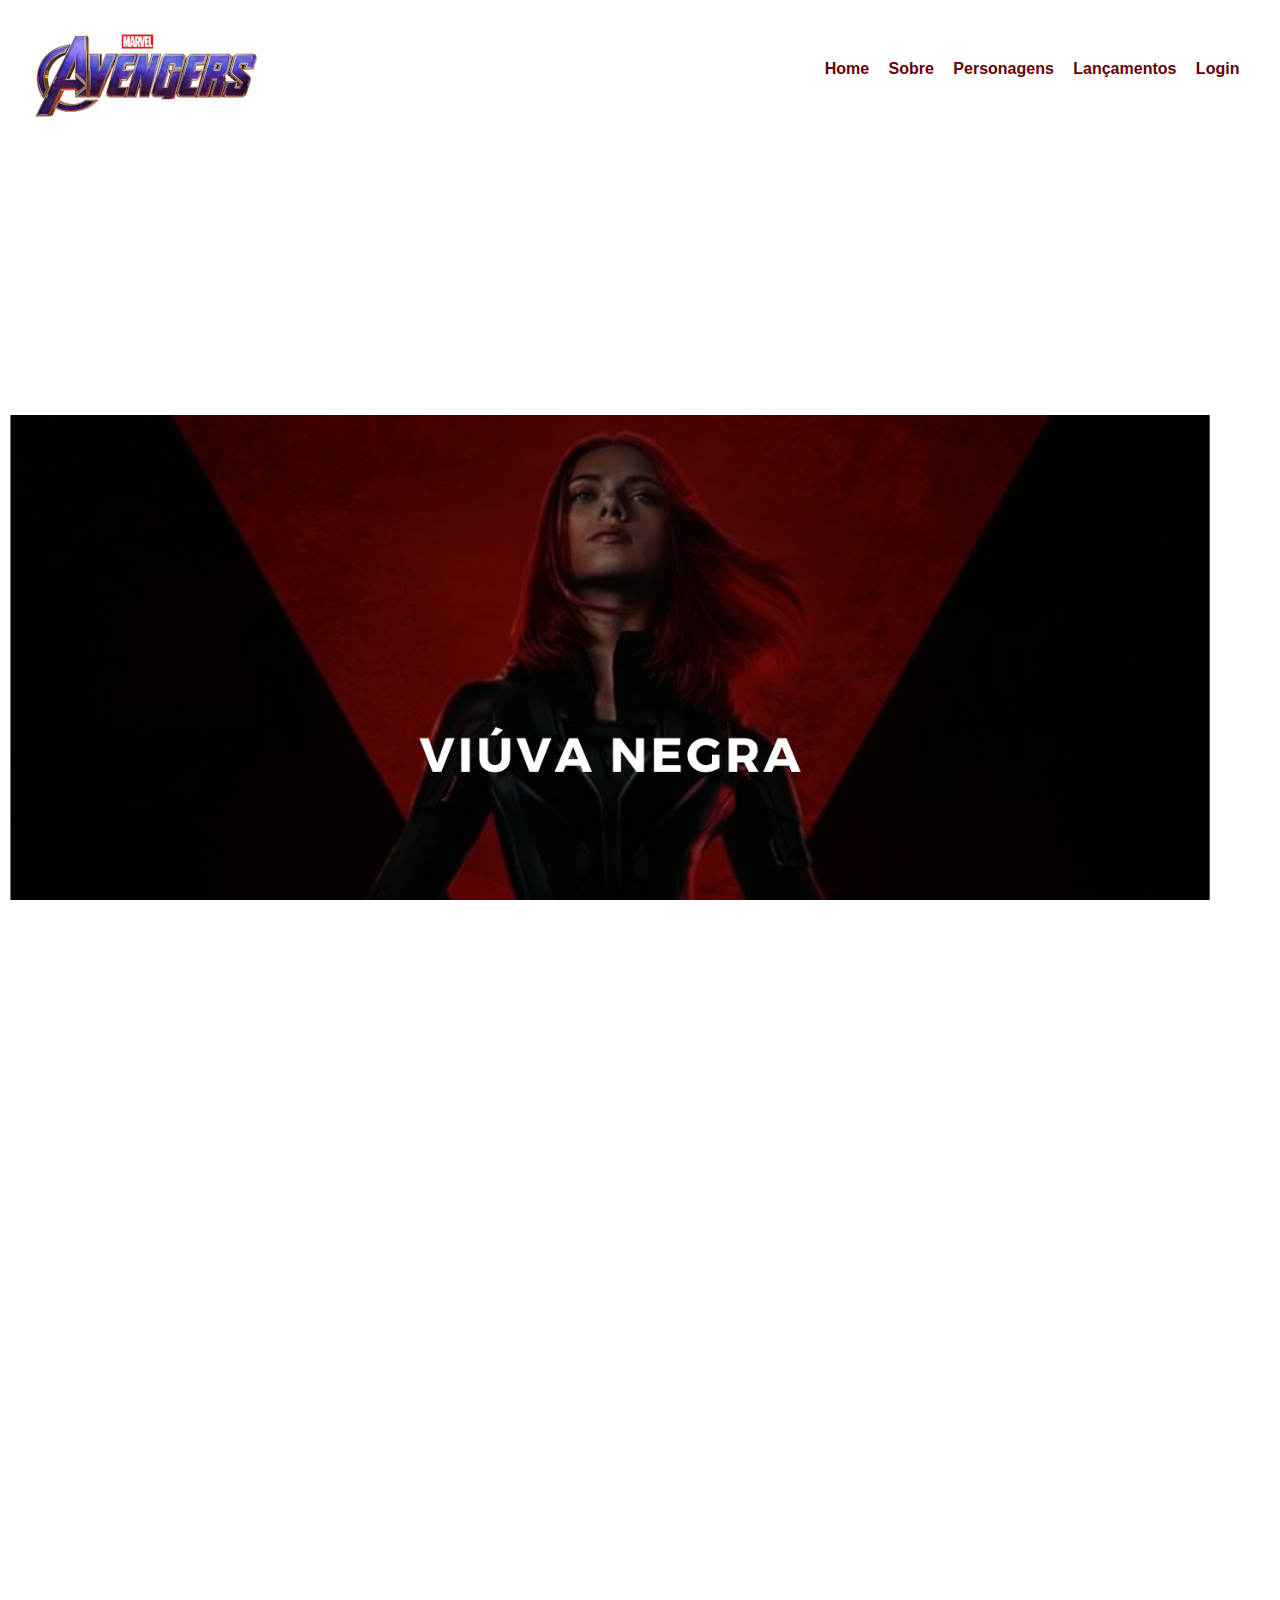
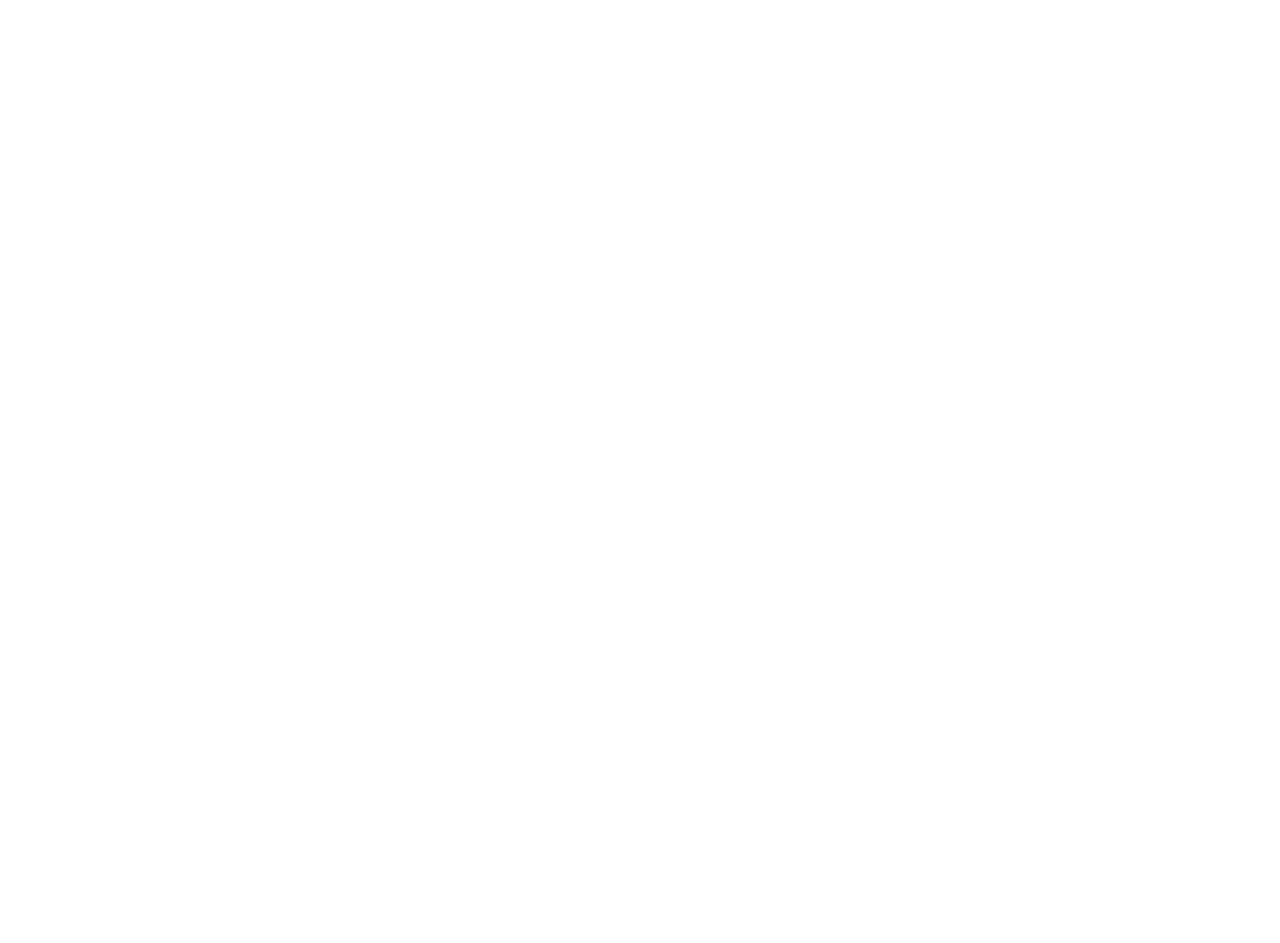
<file: viune.html>
<!DOCTYPE html>
<html lang="en">
<head>
    <meta charset="UTF-8">
    <meta http-equiv="X-UA-Compatible" content="IE=edge">
    <meta name="viewport" content="width=device-width, initial-scale=1.0">
    <title>Viúva Negra</title>
    <link rel="stylesheet" href="css/viune.css">
</head>
<body>
    <header>
        <div class="center">
            <div class="logo"><img src="assets/logo.png" /></div><!--Logo-->
            <div class="menu">
                <a href="index.html">Home</a> 
                <a href="sobre.html">Sobre</a>
                <a href="perso.html">Personagens</a>
                <a href="novidades.html">Lançamentos</a>
                <a href="login.html">Login</a> 
            </div><!--menu-->
        </div><!--center-->
    </header>
    <section class="sobre">
        <div class="extras">
            <div class="social-media">
                <a href="https://pt-br.facebook.com/marvelstudios/" target="_blank"><img src="assets/facebook.png" /></a>
                <a href="https://www.instagram.com/marvelstudios/" target="_blank"><img src="assets/instagram.png" /></a>
                <a href="https://twitter.com/marvelstudios" target="_blank"><img src="assets/twitter.png" /></a>
            </div>
            <img src="assets/natasharomanoff.png" alt="" id="natasharomanoff">
            <div class="natasha">
                <h2>Nome Completo:</h2>
                <p> Natasha Alianovna Romanova</p>
                <br>
                <h2>Nome de Super-Herói:</h2>
                <p>Viúva Negra</p>
                <br>
                <h2>Origem em HQ:</h2>
                <p>Foi introduzida pela primeira vez como uma espiã russa, antagonista do super-herói Homem de Ferro. Mais tarde ela fugiu para os Estados Unidos, tornando-se uma agente da S.H.I.E.L.D. e membra da equipe de super-heróis Vingadores. </p>
                <br>
                <h2>Origem nos Cinemas:</h2>
                <p>Sua primeira aparição no Universo Cinematográfico da Marvel ocorreu em 2010, em “Homem de Ferro 2”, já como membro da S.H.I.E.L.D. No longa, ela é designada com a missão de se infiltrar nas indústrias Stark como Natalie Rushman, a nova assistente de Tony Stark, e analisar o comportamento do bilionário, que havia. </p>
                <br>
                <h2>Aparição em HQs:</h2>
                <p>Homem de Ferro: Eu sou o Homem de Ferro! (mencionada) <br>
                    Homem de Ferro 2: Viúva Negra: Agente da S.H.I.E.L.D. <br>
                    Prelúdio de Os Vingadores: A Grande Semana de Fury <br>
                    Prelúdio de Os Vingadores: Viúva Negra Ataca <br>
                    Os Vingadores: A Iniciativa Vingadores <br>
                    Adaptação de Homem de Ferro 2 <br>
                    Prelúdio de Homem de Ferro 3 <br>
                    Prelúdio de Thor: O Mundo Sombrio <br>
                    Quadrinhos Definitivos de Capitão América: O Soldado Invernal <br>
                    Capitão América: Regresso <br>
                    Adaptação de Os Vingadores <br>
                    Prelúdio de Vingadores: Era de Ultron - A Ilha do Cetro <br>
                    Vingadores: Operação HIDRA <br>
                    Prelúdio de Capitão América: Guerra Civil <br>
                    Capitão América: Estrada até a Guerra <br>
                    Prelúdio de Homem-Aranha: De Volta ao Lar <br>
                    Prelúdio de Vingadores: Guerra Infinita <br>
                    Prelúdio de Capitã Marvel <br>
                    Prelúdio de Vingadores: Ultimato</p>
                <br>
                <h2>Aparição nos Cinemas:</h2>
                <p>Homem de Ferro 2 <br>
                    Os Vingadores <br>
                    Capitão América: O Soldado Invernal <br>
                    Vingadores: Era de Ultron <br>
                    Capitão América: Guerra Civil <br>
                    Homem-Aranha: De Volta ao Lar (mencionada, arquivo e desenho) <br>
                    Thor: Ragnarok e (mencionada, arquivo de vídeo) <br>
                    Vingadores: Guerra Infinita <br>
                    Vingadores: Ultimato <br>
                    Viúva Negra</p>
                <br>
                <h2>Data de Nascimento:</h2>
                <p>3 de dezembro de 1984. </p>
                <br>
                <h2>Idade:</h2>
                <p>34 - 35 anos (morto). </p>
                <br>
                <h2>Estado Civil:</h2>
                <p>Solteira.</p>
                <br>
                <h2>Dublador(a):</h2>
                <p>Fernanda Baronne. </p>
            </div>
        </div><!--extras-->
    </section>
</body>
</html>
</file>
<file: css/style.css>
*{
    margin: 0;
    padding: 0;
    box-sizing: border-box;
    font-family: Verdana, Geneva, Tahoma, sans-serif;
}

.container{
    border: 5px solid red;
}

.center{
    display: flex;
    flex-wrap: wrap;
    max-width: 1280px;
    margin: 0 auto;
    padding: 0 2%;
}

html,body{
    height: 100%;
    overflow-y: hidden; /*não conhecia*/
    overflow-x: hidden; /*não conhecia*/
}

header{
    height: 200px;
    padding:20px 0;
}

.logo{
    width: 50%;
}

.menu{
    padding-top: 40px;
    width: 50%;
    text-align: right;
}

.menu a{
    color: black;
    text-decoration: none;
    font-weight: bold;
    margin-right: 15px;
}

section.sobre{
    height: calc(100% - 200px);
    position: relative; /*não conhecia*/
}

.extras{
    position: absolute;
    bottom: -450px;
    right: -400px;
    width: 900px;
    height: 900px;
    border-radius: 50%; /*não conhecia*/
    background-color: #ec0001;
}

.social-media{
    position: absolute;
    left: -800px;
    top: 350px;
}

.social-media img{
    margin: 20px 0;
    width: 40px;
    padding: 10px;
}

.texto-sobre{
    margin-top: 10px;
}

.texto-sobre h1{
    font-size: 25px;
    margin-top: 30px;
}

.texto-sobre p{
    margin: 20px 0;
    color: black;
    font-size: 20px;
    max-width: 700px;
}

.texto-sobre button{
    border: 0;
    background-color: #ec0001;
    color: white;
    width: 100px;
    height: 30px;
    cursor: pointer; /*não conhecia*/
    border-radius: 10px; /*não conhecia*/
}
</file>
<file: css/cap.css>
*{
    margin: 0;
    padding: 0;
    box-sizing: border-box;
    font-family: Verdana, Geneva, Tahoma, sans-serif; /*não conhecia*/
}

.center{
    display: flex; /*não conhecia*/
    flex-wrap: wrap; /*não conhecia*/
    max-width: 1280px; 
    margin: 0 auto;
    padding: 0 2%;
}

html,body{
    height: 100%;
    overflow-x: hidden; /*não conhecia*/
}

header{
    height: 200px;
    padding:20px 0;
}

.logo{
    width: 50%;
}

.menu{
    padding-top: 40px;
    width: 50%;
    text-align: right;
}

.menu a{
    color: #0855CF;
    text-decoration: none; /*não conhecia*/
    font-weight: bold; /*não conhecia*/
    margin-right: 15px;
}

section.sobre{
    height: calc(100% - 200px);
    position: relative;
}

.extras{
    position: absolute;
    bottom: -450px;
    right: -400px;
    width: 900px;
    height: 900px;
}

.social-media{
    position: absolute;
    left: -800px;
    top: 1440px;
}

.social-media img{
    margin: 20px 0;
    width: 40px;
    padding: 10px;
}

#steverogers{
    position: absolute;
    left: -770px;
    top: -35px;
    width: 1200px;
}

.steve{
    position: absolute;
    top: 660px;
    left: -770px;
    width: 1200px;
}

.steve h2{
    color: #0855CF;
    font-size: 20px;
}

.steve p{
    font-size: 19px;
}
</file>
<file: css/gaviarq.css>
*{
    margin: 0;
    padding: 0;
    box-sizing: border-box;
    font-family: Verdana, Geneva, Tahoma, sans-serif;
}

.center{
    display: flex;
    flex-wrap: wrap;
    max-width: 1280px;
    margin: 0 auto;
    padding: 0 2%;
}

html,body{
    height: 100%;
    overflow-x: hidden;
}

header{
    height: 200px;
    padding:20px 0;
}

.logo{
    width: 50%;
}

.menu{
    padding-top: 40px;
    width: 50%;
    text-align: right;
}

.menu a{
    color: #82009C;
    text-decoration: none;
    font-weight: bold;
    margin-right: 15px;
}

section.sobre{
    height: calc(100% - 200px);
    position: relative;
}

.extras{
    position: absolute;
    bottom: -450px;
    right: -400px;
    width: 900px;
    height: 900px;
}

.social-media{
    position: absolute;
    left: -800px;
    top: 1430px;
}

.social-media img{
    margin: 20px 0;
    width: 40px;
    padding: 10px;
}

#clintbarton{
    position: absolute;
    left: -770px;
    top: -35px;
    width: 1200px;
}

.clint{
    position: absolute;
    top: 660px;
    left: -770px;
    width: 1200px;
}

.clint h2{
    color: #82009C;
    font-size: 20px;
}

.clint p{
    font-size: 19px;
}
</file>
<file: css/homferr.css>
*{
    margin: 0;
    padding: 0;
    box-sizing: border-box;
    font-family: Verdana, Geneva, Tahoma, sans-serif;
}

.center{
    display: flex;
    flex-wrap: wrap;
    max-width: 1280px;
    margin: 0 auto;
    padding: 0 2%;
}

html,body{
    height: 100%;
    overflow-x: hidden;
}

header{
    height: 200px;
    padding:20px 0;
}

.logo{
    width: 50%;
}

.menu{
    padding-top: 40px;
    width: 50%;
    text-align: right;
}

.menu a{
    color: #DB000F;
    text-decoration: none;
    font-weight: bold;
    margin-right: 15px;
}

section.sobre{
    height: calc(100% - 200px);
    position: relative;
}

.extras{
    position: absolute;
    bottom: -450px;
    right: -400px;
    width: 900px;
    height: 900px;
}

.social-media{
    position: absolute;
    left: -800px;
    top: 1460px;
}

.social-media img{
    margin: 20px 0;
    width: 40px;
    padding: 10px;
}

#tonystark{
    position: absolute;
    left: -770px;
    top: -35px;
    width: 1200px;
}

.tony{
    position: absolute;
    top: 660px;
    left: -770px;
    width: 1200px;
}

.tony h2{
    color: #DB000F;
    font-size: 20px;
}

.tony p{
    font-size: 19px;
}
</file>
<file: css/hulk.css>
*{
    margin: 0;
    padding: 0;
    box-sizing: border-box;
    font-family: Verdana, Geneva, Tahoma, sans-serif;
}

.center{
    display: flex;
    flex-wrap: wrap;
    max-width: 1280px;
    margin: 0 auto;
    padding: 0 2%;
}

html,body{
    height: 100%;
    overflow-x: hidden;
}

header{
    height: 200px;
    padding:20px 0;
}

.logo{
    width: 50%;
}

.menu{
    padding-top: 40px;
    width: 50%;
    text-align: right;
}

.menu a{
    color: #09A90F;
    text-decoration: none;
    font-weight: bold;
    margin-right: 15px;
}

section.sobre{
    height: calc(100% - 200px);
    position: relative;
}

.extras{
    position: absolute;
    bottom: -450px;
    right: -400px;
    width: 900px;
    height: 900px;
}

.social-media{
    position: absolute;
    left: -800px;
    top: 1370px;
}

.social-media img{
    margin: 20px 0;
    width: 40px;
    padding: 10px;
}

#brucebanner{
    position: absolute;
    left: -770px;
    top: -35px;
    width: 1200px;
}

.bruce{
    position: absolute;
    top: 660px;
    left: -770px;
    width: 1200px;
}

.bruce h2{
    color: #09A90F;
    font-size: 20px;
}

.bruce p{
    font-size: 19px;
}
</file>
<file: css/estilo.css>
html {
    height: 100%;
}

body {
    margin: 0;
    padding: 0;
    font-family: sans-serif;
    background: linear-gradient(#000000, #434343);
}

.login-box {
    position: absolute;
    top: 50%;
    left: 50%;
    width: 400px;
    padding: 40px;
    transform: translate(-50%, -50%);
    background: rgba(0, 0, 0, .5);
    box-sizing: border-box;
    box-shadow: 0 15px 25px rgba(0, 0, 0, .6);
    border-radius: 10px;
}

.login-box h2 {
    margin: 0 0 30px;
    padding: 0;
    color: #ffff;
    text-align: center;
}

.login-box .user-box {
    position: relative;
}

.login-box .user-box input {
    width: 100%;
    padding: 10px 0;
    font-size: 16px;
    color: #fff;
    margin-bottom: 30px;
    border: none;
    border-bottom: 1px solid #fff;
    outline: none;
    background: transparent;
}

.login-box .user-box label {
    position: absolute;
    top: 0;
    left: 0;
    padding: 10px 0;
    font-size: 16px;
    color: #fff;
    pointer-events: none;
    transition: .5s;
}

.login-box .user-box input:focus ~ label, .login-box .user-box input:valid ~ label {
    top: -20px;
    left: 0;
    color: #ff0043;
    font-size: 12px;
}

.login-box form a {
    position: relative;
    display: inline-block;
    padding: 10px 20px;
    color: #ff0043;
    font-size: 16px;
    text-decoration: none;
    text-transform: uppercase;
    overflow: hidden;
    transition: .5s;
    margin-top: 40px;
    letter-spacing: 4px;
}

.login-box a:hover {
    background: #ff0043;
    color: #fff;
    border-radius: 5px;

    box-shadow: 0 0 5px #ff0043,
                0 0 25px #ff0043,
                0 0 50px #ff0043,
                0 0 100px #ff0043;
}

.login-box a span {
    position: absolute;
    display: block;
}

.login-box a span:nth-child(1) {
    top: 0;
    left: -100%;
    width: 100%;
    height: 2px;
    background: linear-gradient(90deg, transparent, #ff0043);
    animation: btn-anim1 1s linear infinite;
}

@keyframes btn-anim1 {
    0%{
        left: -100%;
    }
    50%, 100% {
        left: 100%;
    }
}

.login-box a span:nth-child(2) {
    top: -100%;
    right: 0;
    width: 2px;
    height: 100%;
    background: linear-gradient(180deg, transparent, #ff0043);
    animation: btn-anim2 1s linear infinite;
    animation-delay: .25s;
}

@keyframes btn-anim2 {
    0%{
        top: -100%;
    }
    50%, 100% {
        top: 100%;
    }
}

.login-box a span:nth-child(3) {
    bottom: 0%;
    right: -100;
    width: 100%;
    height: 2px;
    background: linear-gradient(270deg, transparent, #ff0043);
    animation: btn-anim3 1s linear infinite;
    animation-delay: .5s;
}

@keyframes btn-anim3 {
    0%{
        right: -100%;
    }
    50%, 100% {
        right: 100%;
    }
}

.login-box a span:nth-child(4) {
    bottom: -100%;
    left: 0;
    width: 2px;
    height: 100%;
    background: linear-gradient(3600deg, transparent, #ff0043);
    animation: btn-anim4 1s linear infinite;
    animation-delay: .75s;
}

@keyframes btn-anim4 {
    0%{
        bottom: -100%;
    }
    50%, 100% {
        bottom: 100%;
    }
}
</file>
<file: css/novid.css>
*{
    margin: 0;
    padding: 0;
    box-sizing: border-box;
    font-family: Verdana, Geneva, Tahoma, sans-serif;
}

.center{
    display: flex;
    flex-wrap: wrap;
    max-width: 1280px;
    margin: 0 auto;
    padding: 0 2%;
}

html,body{
    height: 100%;
    overflow-x: hidden;
}

header{
    height: 200px;
    padding:20px 0;
}

.logo{
    width: 50%;
}

.menu{
    padding-top: 40px;
    width: 50%;
    text-align: right;
}

.menu a{
    color: black;
    text-decoration: none;
    font-weight: bold;
    margin-right: 15px;
}

section.sobre{
    height: calc(100% - 200px);
    position: relative;
}

.extras{
    position: absolute;
    bottom: -450px;
    right: -400px;
    width: 900px;
    height: 900px;
}

.social-media{
    position: absolute;
    left: -800px;
    top: 1300px;
}

.social-media img{
    margin: 20px 0;
    width: 40px;
    padding: 10px;
}

#novidades_pic{
    position: absolute;
    left: -900px;
    width: 1500px;
    top: -35px;
}

.novidades{
    position: absolute;
    top: 290px;
    left: -790px;
}

.novidades h1{
    font-size: 20px;
    color: #ec0001;
}

.filmes{
    position: absolute;
    left: -810px;
    top: 330px;
    cursor: pointer;
}

.filmes img{
    margin-bottom: 20px 0;
    width: 250px;
    padding: 10px;
}

#fil1{
    transition: all 0.5s;
}

#fil1:hover{
    -webkit-transform: scale(1.5);
    transform: scale(1.1);
}

#fil2{
    transition: all 0.5s;
}

#fil2:hover{
    -webkit-transform: scale(1.5);
    transform: scale(1.1);
}

#fil3{
    transition: all 0.5s;
}

#fil3:hover{
    -webkit-transform: scale(1.5);
    transform: scale(1.1);
}

#fil4{
    transition: all 0.5s;
}

#fil4:hover{
    -webkit-transform: scale(1.5);
    transform: scale(1.1);
}

#fil5{
    transition: all 0.5s;
}

#fil5:hover{
    -webkit-transform: scale(1.5);
    transform: scale(1.1);
}

.series_titulo{
    position: absolute;
    top: 820px;
    left: -790px;
}

.series_titulo h1{
    font-size: 20px;
    color: #ec0001;
}

.series{
    position: absolute;
    left: -810px;
    top: 860px;
    cursor: pointer;
}

.series img{
    margin-bottom: 20px 0;
    width: 250px;
    padding: 10px;
}

#ser1{
    transition: all 0.5s;
}

#ser1:hover{
    -webkit-transform: scale(1.5);
    transform: scale(1.1);
}

#ser2{
    transition: all 0.5s;
}

#ser2:hover{
    -webkit-transform: scale(1.5);
    transform: scale(1.1);
}

#ser3{
    transition: all 0.5s;
}

#ser3:hover{
    -webkit-transform: scale(1.5);
    transform: scale(1.1);
}

#ser4{
    transition: all 0.5s;
}

#ser4:hover{
    -webkit-transform: scale(1.5);
    transform: scale(1.1);
}

#ser5{
    transition: all 0.5s;
}

#ser5:hover{
    -webkit-transform: scale(1.5);
    transform: scale(1.1);
}
</file>
<file: css/perso.css>
*{
    margin: 0;
    padding: 0;
    box-sizing: border-box;
    font-family: Verdana, Geneva, Tahoma, sans-serif;
}

.center{
    display: flex;
    flex-wrap: wrap;
    max-width: 1280px;
    margin: 0 auto;
    padding: 0 2%;
}

html,body{
    height: 100%;
    overflow-y: hidden;
    overflow-x: hidden;
}

header{
    height: 200px;
    padding:20px 0;
}

.logo{
    width: 50%;
}

.menu{
    padding-top: 40px;
    width: 50%;
    text-align: right;
}

.menu a{
    color: black;
    text-decoration: none;
    font-weight: bold;
    margin-right: 15px;
}

section.sobre{
    height: calc(100% - 200px);
    position: relative;
}

.extras{
    position: absolute;
    bottom: -450px;
    right: -400px;
    width: 900px;
    height: 900px;
}

.social-media{
    position: absolute;
    left: -800px;
    top: 350px;
}

.social-media img{
    margin: 20px 0;
    width: 40px;
    padding: 10px;
}

.personagens{
    position: absolute;
    left: -800px;
    top: 3px;
}

.personagens img{
    margin-bottom: 20px 0;
    width: 200px;
    padding: 10px;
}

#hdf{
    transition: all 0.5s;
    cursor: pointer;
}

#hdf:hover{
    -webkit-transform: scale(1.5);
    transform: scale(1.2);
}

#ca{
    transition: all 0.5s;
    cursor: pointer;
}

#ca:hover{
    -webkit-transform: scale(1.5);
    transform: scale(1.2);
}

#hk{
    transition: all 0.5s;
    cursor: pointer;
}

#hk:hover{
    -webkit-transform: scale(1.5);
    transform: scale(1.2);
}

#ga{
    transition: all 0.5s;
    cursor: pointer;
}

#ga:hover{
    -webkit-transform: scale(1.5);
    transform: scale(1.2);
}

#th{
    transition: all 0.5s;
    cursor: pointer;
}

#th:hover{
    -webkit-transform: scale(1.5);
    transform: scale(1.2);
}

#vn{
    transition: all 0.5s;
    cursor: pointer;
}

#vn:hover{
    -webkit-transform: scale(1.5);
    transform: scale(1.2);
}
</file>
<file: css/sobre.css>
*{
    margin: 0;
    padding: 0;
    box-sizing: border-box;
    font-family: Verdana, Geneva, Tahoma, sans-serif;
}

.center{
    display: flex;
    flex-wrap: wrap;
    max-width: 1280px;
    margin: 0 auto;
    padding: 0 2%;
}

html,body{
    height: 100%;
    overflow-x: hidden;
}

header{
    height: 200px;
    padding:20px 0;
}

.logo{
    width: 50%;
}

.menu{
    padding-top: 40px;
    width: 50%;
    text-align: right;
}

.menu a{
    color: black;
    text-decoration: none;
    font-weight: bold;
    margin-right: 15px;
}

section.sobre{
    height: calc(100% - 200px);
    position: relative;
}

.extras{
    position: absolute;
    bottom: -450px;
    right: -400px;
    width: 900px;
    height: 900px;
}

.social-media{
    position: absolute;
    left: -800px;
    top: 1620px;
}

.social-media img{
    margin: 20px 0;
    width: 40px;
    padding: 10px;
}

#avengers_pic{
    position: absolute;
    left: -900px;
    width: 1500px;
    top: -35px;
}

#linha{
    position: absolute;
    left: -350px;
    top: 300px;
    width: 400px;
}

.avengers p{
    position: absolute;
    left: -775px;
    margin: 20px 0;
    color: black;
    font-size: 20px;
    width: 1200px;
    top: 400px;
}

.avengers h5{
    position: absolute;
    left: -800px;
    margin-left: 30px;
    color: black;
    font-size: 18px;
    max-width: 800px;
    top: 330px;
    font-style: italic;
}

#linha2{
    position: absolute;
    left: -350px;
    top: 1590px;
    width: 400px;
}
</file>
<file: css/thor.css>
*{
    margin: 0;
    padding: 0;
    box-sizing: border-box;
    font-family: Verdana, Geneva, Tahoma, sans-serif;
}

.center{
    display: flex;
    flex-wrap: wrap;
    max-width: 1280px;
    margin: 0 auto;
    padding: 0 2%;
}

html,body{
    height: 100%;
    overflow-x: hidden;
}

header{
    height: 200px;
    padding:20px 0;
}

.logo{
    width: 50%;
}

.menu{
    padding-top: 40px;
    width: 50%;
    text-align: right;
}

.menu a{
    color: #BA9011;
    text-decoration: none;
    font-weight: bold;
    margin-right: 15px;
}

section.sobre{
    height: calc(100% - 200px);
    position: relative;
}

.extras{
    position: absolute;
    bottom: -450px;
    right: -400px;
    width: 900px;
    height: 900px;
}

.social-media{
    position: absolute;
    left: -800px;
    top: 1410px;
}

.social-media img{
    margin: 20px 0;
    width: 40px;
    padding: 10px;
}

#thorodison{
    position: absolute;
    left: -770px;
    top: -35px;
    width: 1200px;
}

.thor{
    position: absolute;
    top: 660px;
    left: -770px;
    width: 1200px;
}

.thor h2{
    color: #BA9011;
    font-size: 20px;
}

.thor p{
    font-size: 19px;
}
</file>
<file: css/viune.css>
*{
    margin: 0;
    padding: 0;
    box-sizing: border-box;
    font-family: Verdana, Geneva, Tahoma, sans-serif;
}

.center{
    display: flex;
    flex-wrap: wrap;
    max-width: 1280px;
    margin: 0 auto;
    padding: 0 2%;
}

html,body{
    height: 100%;
    overflow-x: hidden;
}

header{
    height: 200px;
    padding:20px 0;
}

.logo{
    width: 50%;
}

.menu{
    padding-top: 40px;
    width: 50%;
    text-align: right;
}

.menu a{
    color: #660105;
    text-decoration: none;
    font-weight: bold;
    margin-right: 15px;
}

section.sobre{
    height: calc(100% - 200px);
    position: relative;
}

.extras{
    position: absolute;
    bottom: -450px;
    right: -400px;
    width: 900px;
    height: 900px;
}

.social-media{
    position: absolute;
    left: -800px;
    top: 2000px;
}

.social-media img{
    margin: 20px 0;
    width: 40px;
    padding: 10px;
}

#natasharomanoff{
    position: absolute;
    left: -770px;
    top: -35px;
    width: 1200px;
}

.natasha{
    position: absolute;
    top: 660px;
    left: -770px;
    width: 1200px;
}

.natasha h2{
    color: #660105;
    font-size: 20px;
}

.natasha p{
    font-size: 19px;
}
</file>
